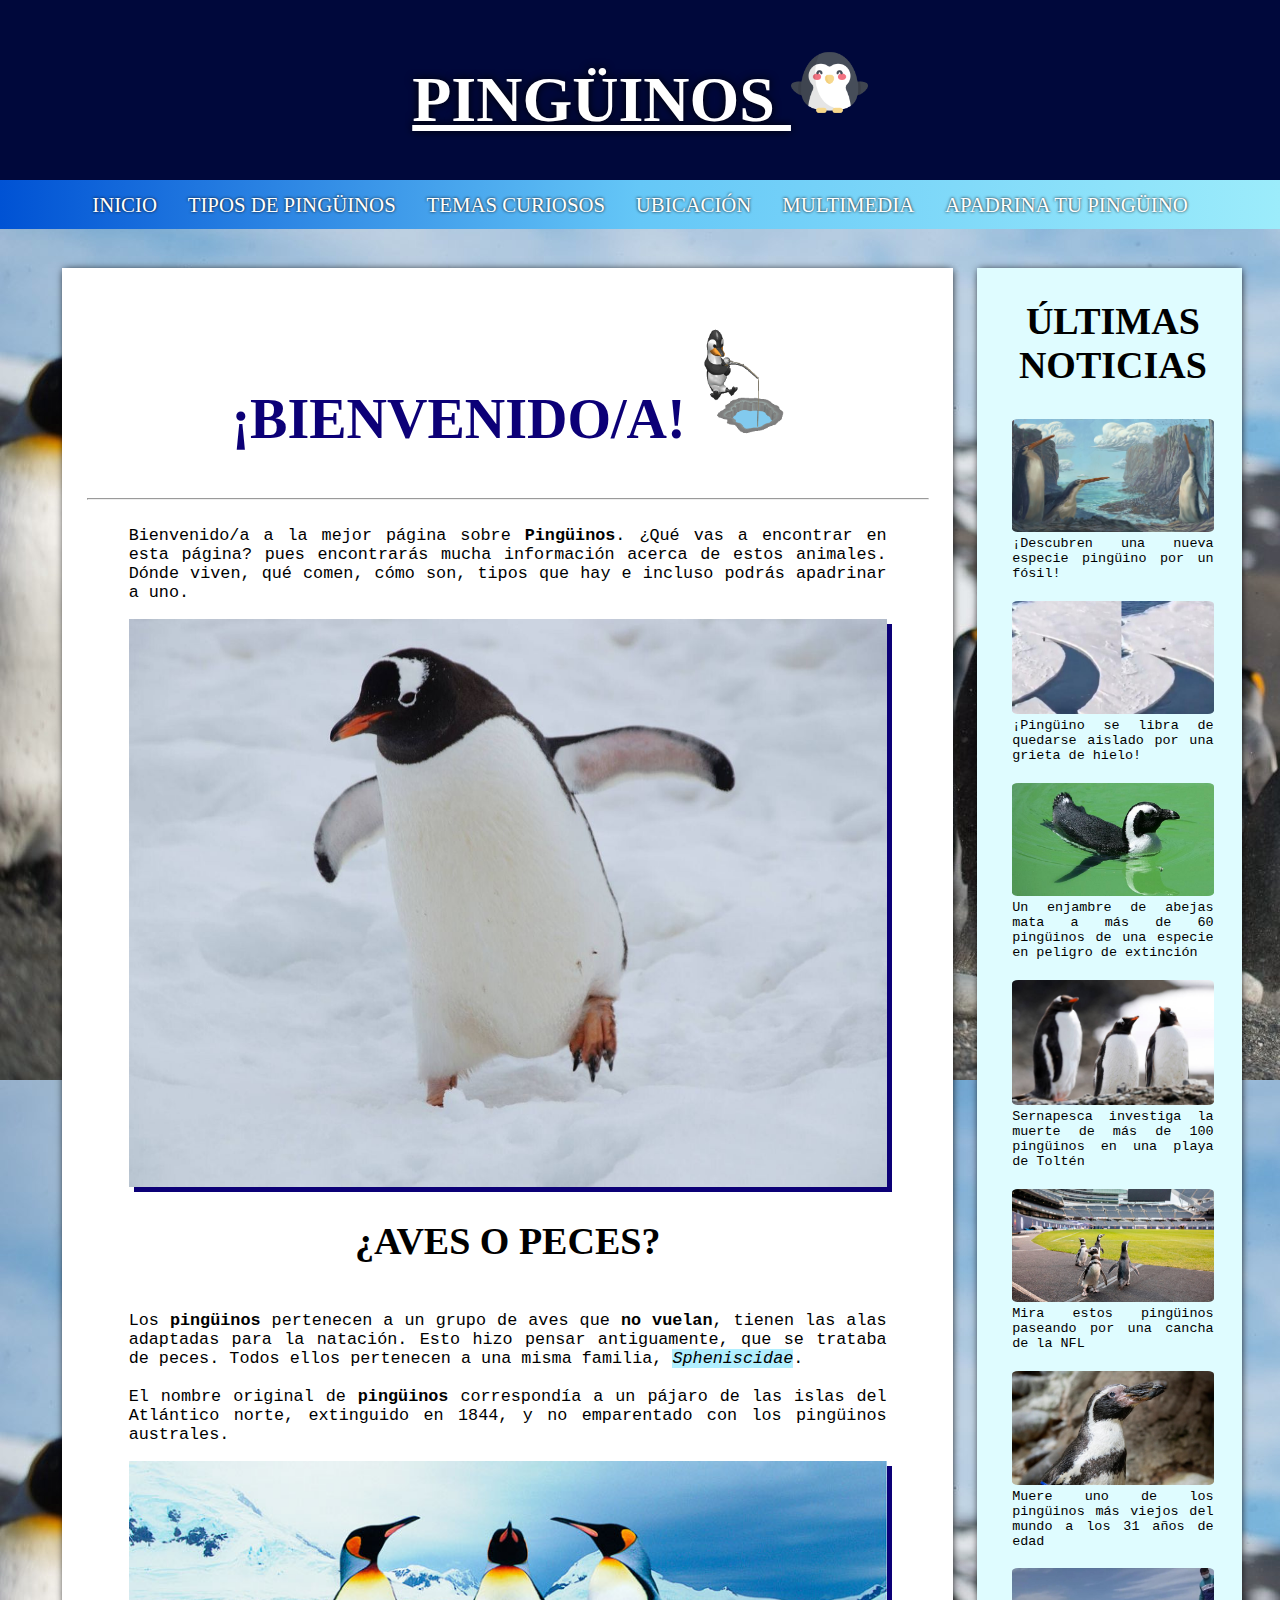
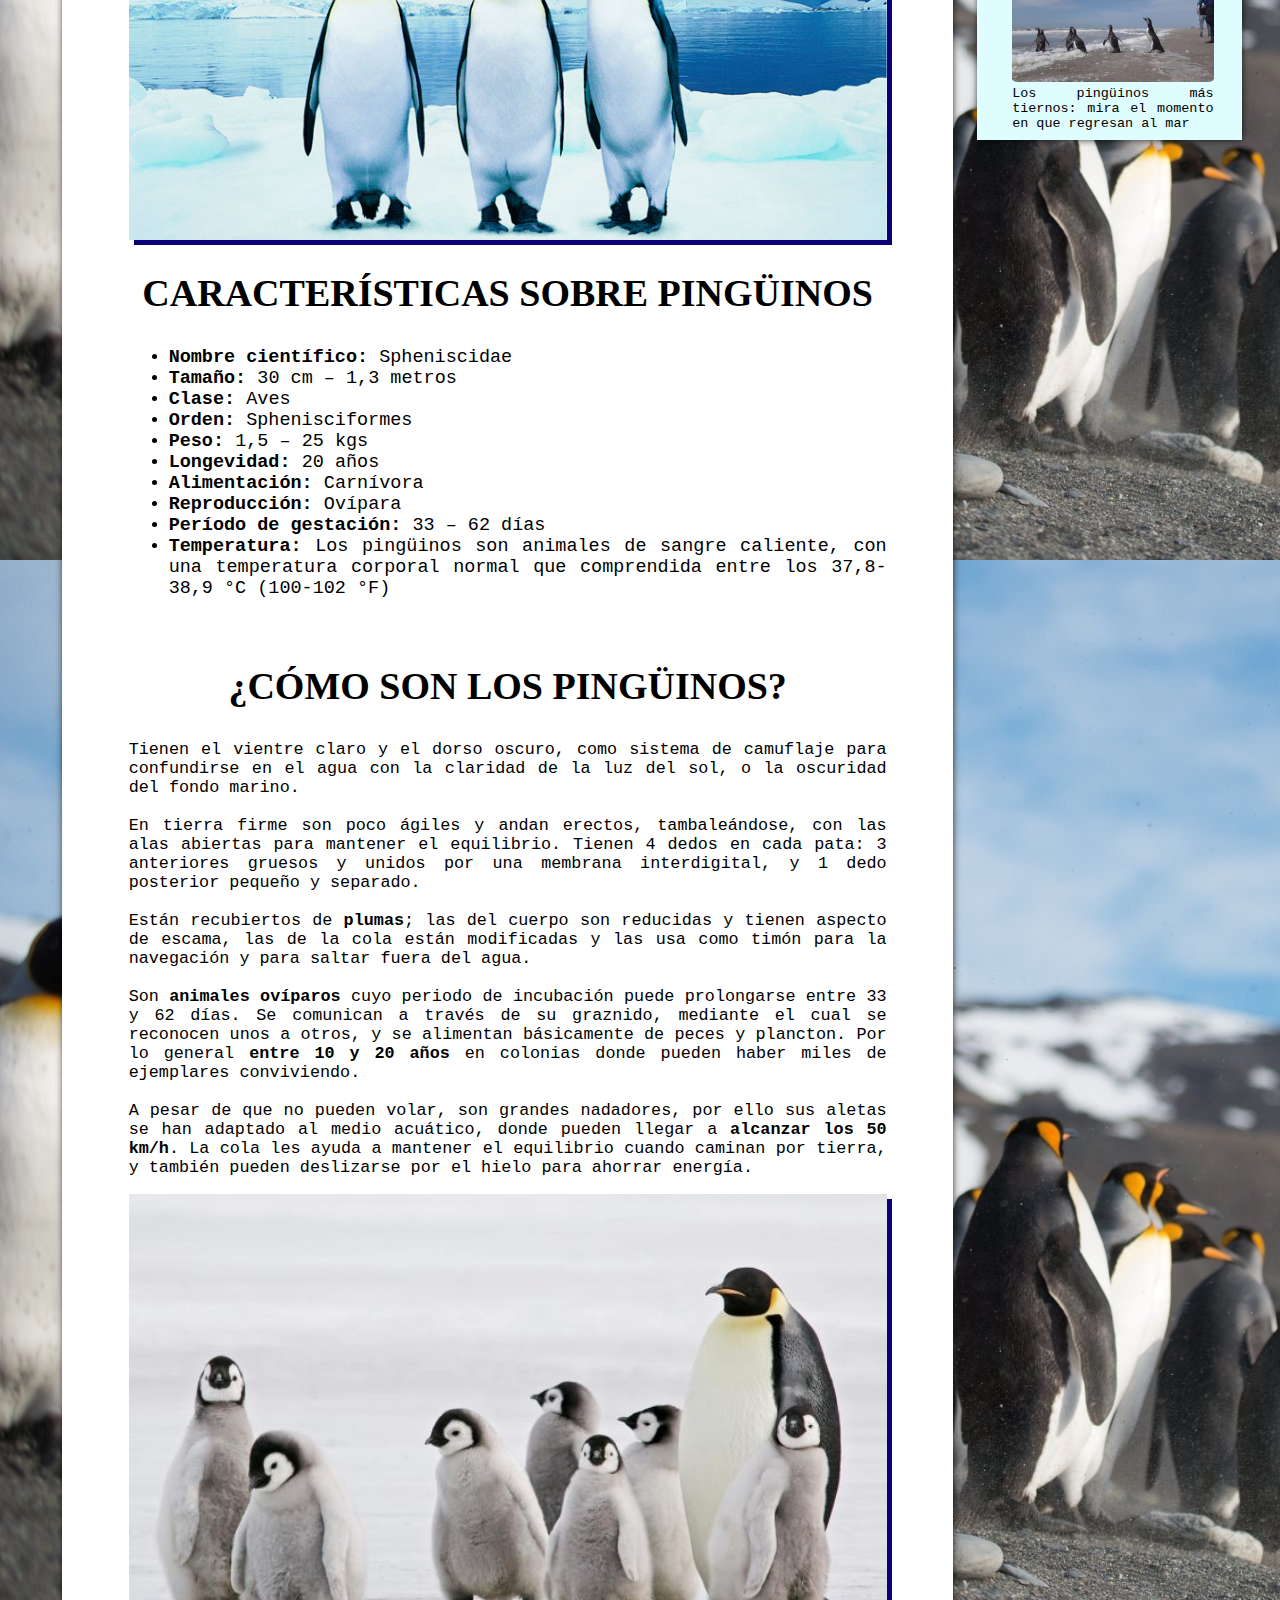
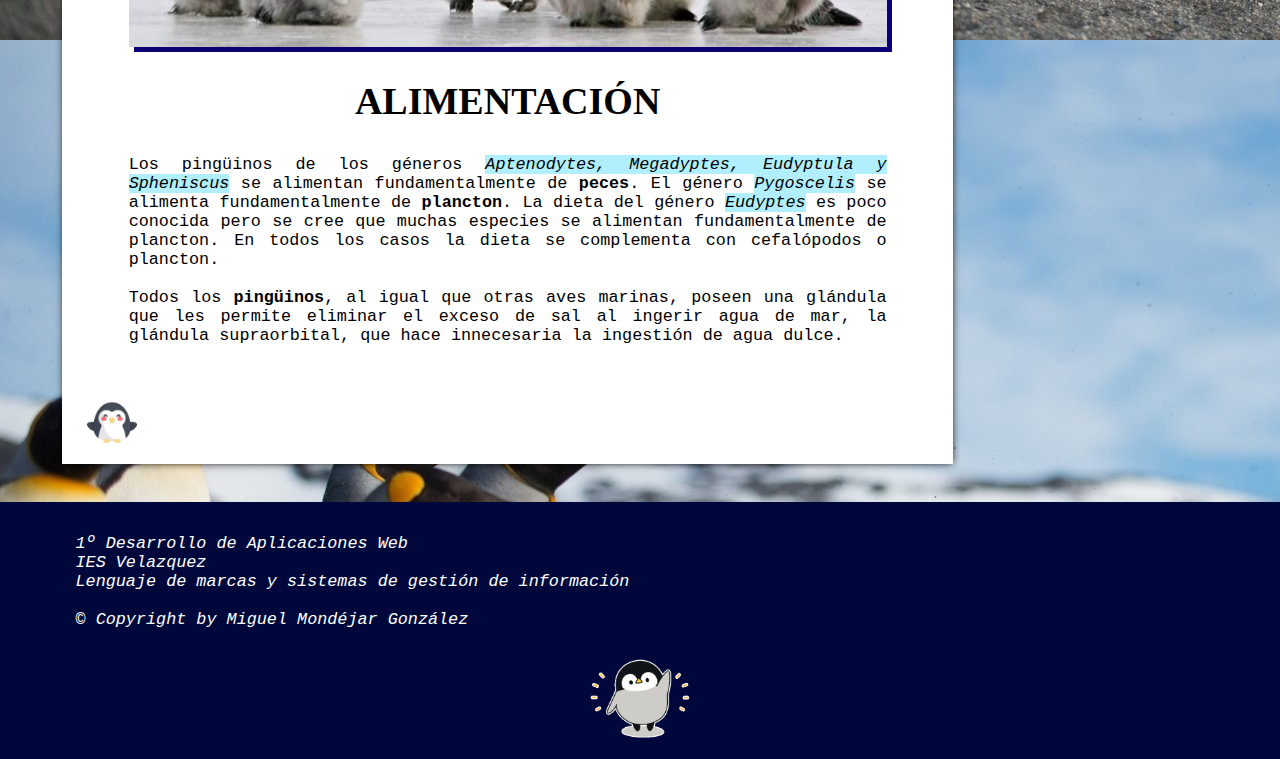
<file: index.html>
<!DOCTYPE html>
<html lang="es">

    <head>
        <meta charset="utf-8">
        <!-- Icono para la pagina -->
        <link class="icono" rel="icon" type="image/x-icon" href="imagenes/icono.ico">
        <!-- Hoja de estilo -->
        <link rel="stylesheet" href="estilos.css"> 
        <!-- Titulo de la página-->
        <title>Pinguinos Main</title>
    </head>

    <body>
        <div class="encabezadoMenu" id="menu">

            <!-- ENCABEZADO DE LA PÁGINA-->
            <header>
                <h1 class="titulo"><a href="index.html">PINGÜINOS <img class="icono" alt="Icono Pagina" src="imagenes/icono.png"></h1>
            </header>

            <!-- MENÚ DE LA PAGINA -->
            <nav class="menu">
                <ul class="listaMenu">
                    <li><a href="index.html">INICIO</a></li>
                    <li><a href="tipos.html">TIPOS DE PINGÜINOS</a></li>
                    <li><a href="temas.html">TEMAS CURIOSOS</a></li>
                    <li><a href="ubicacion.html">UBICACIÓN</a></li>
                    <li class="menuPlegable"><a href="multimedia.html" class="plegable">MULTIMEDIA</a>
                        <div class="plegable-content">
                          <a href="imagenes.html">IMÁGENES</a>
                          <a href="videos.html">VÍDEOS</a>
                        </div>
                    </li>
                    <li><a href="apadrina.html">APADRINA TU PINGÜINO</a></li>
                </ul>
            </nav>
        </div>

        <!-- CONTENIDO-->
        <div class="pagina">

            <!-- ASIDE con las últimas noticias sobre pingüinos -->
            <div class="aside">
                <aside class="cambioColor2">
                    <h2 class="h2">ÚLTIMAS NOTICIAS</h2>
                    <!-- Noticias -->
                    <!-- _blank para que se habra en una pestaña nueva -->
                    <a target="_blank" href="https://elpais.com/noticias/pinguinos/"><img class="imagenPequena" alt="Nueva especie descubierta" src="imagenes/fosil.jpg"></a>
                    <p>¡Descubren una nueva especie pingüino por un fósil!</p>
                    <br/>
                    <a target="_blank" href="https://www.20minutos.es/gonzoo/noticia/4940489/0/vuelve-a-las-redes-el-video-del-pingueino-que-se-libra-por-poco-de-quedarse-aislado-por-una-grieta-de-hielo/"><img class="imagenPequena" alt="Vídeo de pingüino" src="imagenes/video.jpeg"></a>
                    <p>¡Pingüino se libra de quedarse aislado por una grieta de hielo!</p>
                    <br/>
                    <a target="_blank" href="https://www.20minutos.es/noticia/4829842/0/un-enjambre-de-abejas-mata-en-a-mas-de-60-pingueinos-de-una-especie-en-peligro-de-extincion/"><img class="imagenPequena" alt="Pingüino" src="imagenes/abejasPingu.jpg"></a>
                    <p>Un enjambre de abejas mata a más de 60 pingüinos de una especie en peligro de extinción</p>
                    <br/>
                    <a target="_blank" href="https://www.24horas.cl/regiones/araucania/sernapesca-investiga-la-muerte-de-mas-de-100-pinguinos-en-una-playa-de-tolten-5210996"><img class="imagenPequena" alt="Pingüinos" src="imagenes/100pingu.jpg"></a>
                    <p>Sernapesca investiga la muerte de más de 100 pingüinos en una playa de Toltén</p>
                    <br/>
                    <a target="_blank" href="https://cnnespanol.cnn.com/video/pinguinos-nfl-shedd-acuario-visita-vestidores-futbol-americano-chicago-bears-soldiers-field-pkg-digital/"><img class="imagenPequena" alt="Pingüino en un estadio de NFL" src="imagenes/nflpingu.webp"></a>
                    <p>Mira estos pingüinos paseando por una cancha de la NFL</p>
                    <br/>
                    <a target="_blank" href="https://cnnespanol.cnn.com/video/estados-unidos-oregon-portland-muerte-pinguino-de-humboldt-mochica-viejo-cnne-encuentro/"><img class="imagenPequena" alt="Pingüino viejo" src="imagenes/viejopingu.webp"></a>
                    <p>Muere uno de los pingüinos más viejos del mundo a los 31 años de edad</p>
                    <br/>
                    <a target="_blank" href="https://cnnespanol.cnn.com/video/argentina-san-clemente-tuyu-pinguinos-tiernos-mar-perspectivas-buenos-aires-cnnee/"><img class="imagenPequena" alt="Pingüinos vuelven al mar" src="imagenes/marpingu.webp"></a>
                    <p>Los pingüinos más tiernos: mira el momento en que regresan al mar</p>
                </aside>
            </div>

            <!-- SECTION -->
            <div class="section">
                <main>
                    <section>

                        <!-- Article dando la bienvenida a la página-->
                        <article>
                            <h2 class="titulo2">¡BIENVENIDO/A! <img class="gif" alt="Icono Pagina" src="imagenes/pescando.gif"></img></h2>
                            
                            <hr><br>
                            <p> Bienvenido/a a la mejor página sobre <strong>Pingüinos</strong>. ¿Qué vas a encontrar en esta página? 
                                pues encontrarás mucha información acerca de estos animales. Dónde viven, qué comen, cómo son, tipos que 
                                hay e incluso podrás apadrinar a uno.
                            </p>
                            <img class="imagenGrande" alt="Pingüino en la nieve" src="imagenes/pingunieve.jpg">
                        </article>

                        <!-- Article explicando sobre pinguinos-->
                        <article>
                            <h2 class="h2">¿AVES O PECES?</h2>
                            <p>
                            <blockquote cite="https://www.aquariumbcn.com/blog/animales-flora-marina/los-pinguinos/">
                                Los <strong>pingüinos</strong> pertenecen a un grupo de aves que <strong>no vuelan</strong>, tienen las alas adaptadas para la natación. Esto hizo pensar antiguamente, que se trataba de peces. Todos ellos pertenecen a una misma familia, <mark><em>Spheniscidae</em></mark>.<br><br>
                                El nombre original de <strong>pingüinos</strong> correspondía a un pájaro de las islas del Atlántico norte, extinguido en 1844, y no emparentado con los pingüinos australes.
                            </blockquote>
                            <img class="imagenGrande" alt="3 pinguinos rey" src="imagenes/trespingu.jpg">
                        </article>

                        <!-- Article de datos de pingüinos -->
                        <article>
                            <h2 class="h2">CARACTERÍSTICAS SOBRE PINGÜINOS</h2>
                            <blockquote cite="https://www.anipedia.net/pinguinos">
                                <!-- Lista con datos de pingüinos -->
                                <ul class="lista">
                                    <li><strong>Nombre científico: </strong> Spheniscidae</li>
                                    <li><strong>Tamaño:</strong> 30 cm – 1,3 metros</li>
                                    <li><strong>Clase: </strong> Aves</li>
                                    <li><strong>Orden:</strong> Sphenisciformes</li>
                                    <li><strong>Peso:</strong> 1,5 – 25 kgs</li>
                                    <li><strong>Longevidad:</strong> 20 años</li>
                                    <li><strong>Alimentación:</strong> Carnívora</li>
                                    <li><strong>Reproducción:</strong> Ovípara</li>
                                    <li><strong>Período de gestación:</strong> 33 – 62 días</li>
                                    <li><strong>Temperatura:</strong> Los pingüinos son animales de sangre caliente, con una temperatura corporal normal que comprendida entre los 37,8-38,9 °C (100-102 °F)</li>
                                </ul>
                            </blockquote>
                        </article>

                        <!-- Article explicando cómo son los pinguinos-->
                        <article>
                            <h2 class="h2">¿CÓMO SON LOS PINGÜINOS?</h2>
                            <blockquote cite="https://www.aquariumbcn.com/blog/animales-flora-marina/los-pinguinos/">
                                Tienen el vientre claro y el dorso oscuro, como sistema de camuflaje para confundirse en el agua con la claridad de la luz del sol, o la oscuridad del fondo marino.<br><br>
                                En tierra firme son poco ágiles y andan erectos, tambaleándose, con las alas abiertas para mantener el equilibrio. Tienen 4 dedos en cada pata: 3 anteriores gruesos y unidos por una membrana interdigital, y 1 dedo posterior pequeño y separado.<br><br>
                                Están recubiertos de <strong>plumas</strong>; las del cuerpo son reducidas y tienen aspecto de escama, las de la cola están modificadas y las usa como timón para la navegación y para saltar fuera del agua.<br><br>
                                Son <strong>animales ovíparos</strong> cuyo periodo de incubación puede prolongarse entre 33 y 62 días. Se comunican a través de su graznido, mediante el cual se reconocen unos a otros, y se alimentan básicamente de peces y plancton. Por lo general <strong>entre
                                10 y 20 años </strong> en colonias donde pueden haber miles de ejemplares conviviendo.<br><br>
                                A pesar de que no pueden volar, son grandes nadadores, por ello sus aletas se han adaptado al medio acuático, donde pueden llegar a <strong>alcanzar los 50 km/h</strong>. La cola les ayuda a mantener el equilibrio cuando caminan por tierra,
                                 y también pueden deslizarse por el hielo para ahorrar energía. 
                            </blockquote>
                            <img class="imagenGrande" alt="Familia de pingüinos" src="imagenes/familiapingu.jpg">
                        </article>

                        <!-- Article sobre alimentacion de pinguinos -->
                        <article>
                            <h2 class="h2">ALIMENTACIÓN</h2>
                            <blockquote cite="https://es.wikipedia.org/wiki/Spheniscidae">
                                Los pingüinos de los géneros <mark><em>Aptenodytes, Megadyptes, Eudyptula y Spheniscus</em></mark> se alimentan fundamentalmente de <strong>peces</strong>. El género <mark><em>Pygoscelis</em></mark> se alimenta fundamentalmente de <strong>plancton</strong>. La dieta del género <mark><em>Eudyptes</em></mark> es poco conocida pero 
                                se cree que muchas especies se alimentan fundamentalmente de plancton. En todos los casos la dieta se complementa con cefalópodos o plancton.<br><br>
                                Todos los <strong>pingüinos</strong>, al igual que otras aves marinas, poseen una glándula que les permite eliminar el exceso de sal al ingerir agua de mar, la glándula supraorbital, que hace innecesaria la ingestión de agua dulce.
                            </blockquote>
                        </article>
                        
                        <!-- Icono con un pingüino para regresar arriba al encabezado -->
                        <br><br><a class="volverArriba" href=#menu><img class="icono" alt="Icono Pagina" src="imagenes/icono.png"></a>
                    </section>
                </main>
            </div>
        </div>

        <!-- PIE DE PAGINA -->
        <footer>
            <address class="cambioColor"> <!-- Al pasar el ratón por encima, cambia de color-->
                <p> <br>1º Desarrollo de Aplicaciones Web<br>
                IES Velazquez<br>
                Lenguaje de marcas y sistemas de gestión de información<br><br>
                &copy; Copyright  by Miguel Mondéjar González</p>
                <img class="gif" alt="Gif pingüino" src="imagenes/gifPingu.gif">
            </address>
        </footer>
    </body>
</html>
</file>
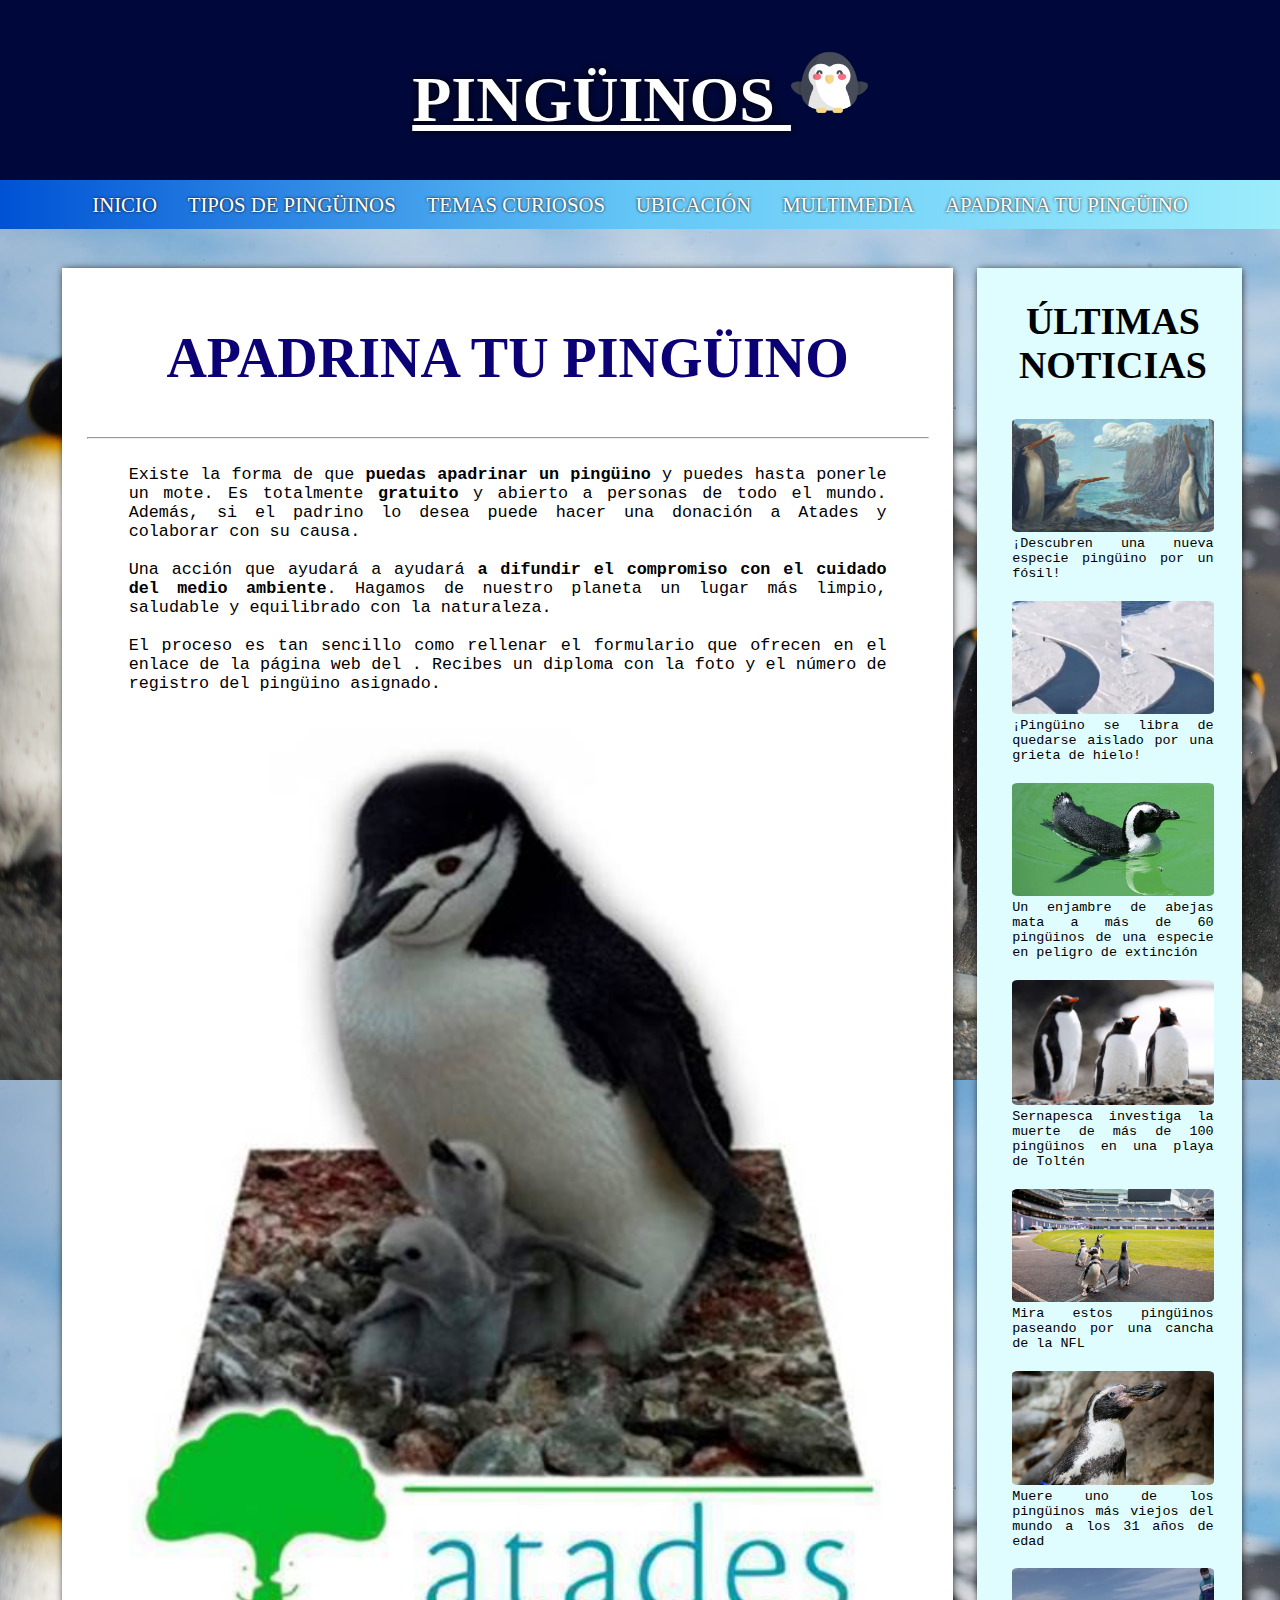
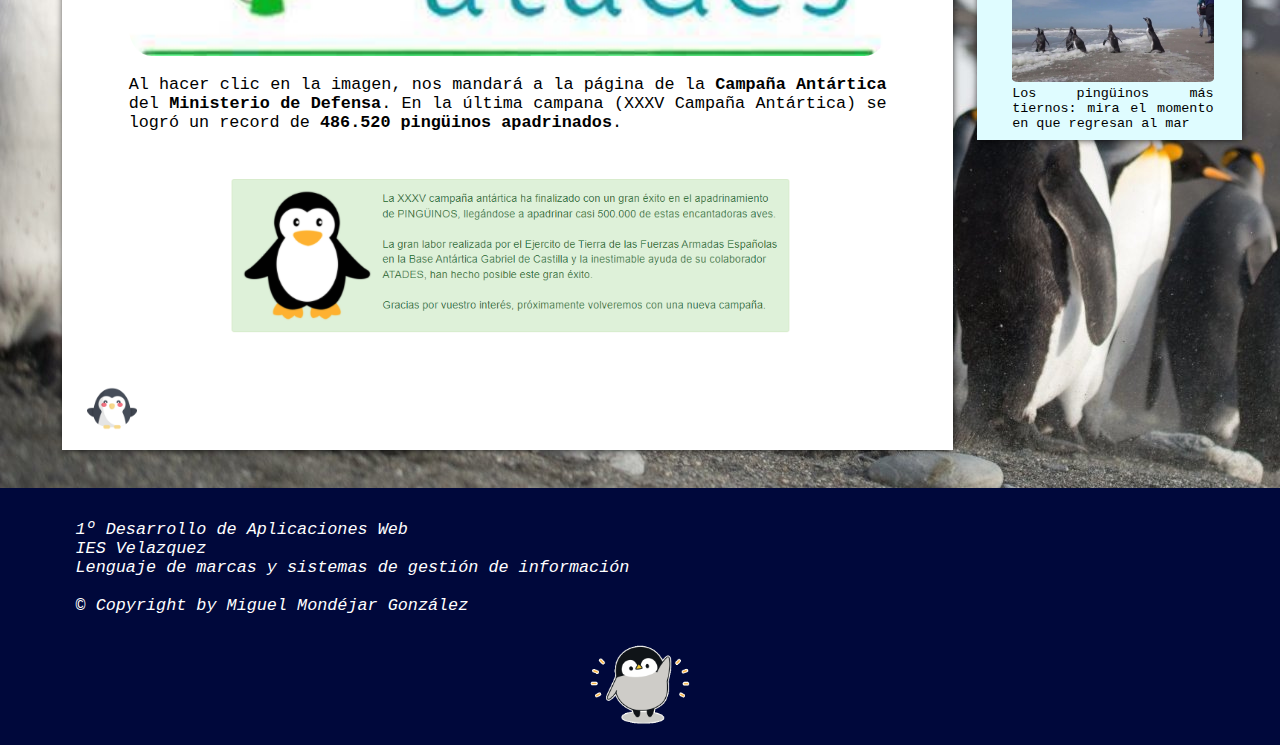
<file: apadrina.html>
<!DOCTYPE html>
<html lang="es">

    <head>
        <meta charset="utf-8">
        <!-- Icono para la pagina -->
        <link class="icono" rel="icon" type="image/x-icon" href="imagenes/icono.ico">
        <!-- Hoja de estilo -->
        <link rel="stylesheet" href="estilos.css"> 
        <!-- Titulo de la página-->
        <title>Apadrina</title>
    </head>

    <body>
        <div class="encabezadoMenu" id="menu">

            <!-- ENCABEZADO DE LA PÁGINA-->
            <header>
                <h1 class="titulo" id="menu"><a href="index.html">PINGÜINOS <img class="icono" alt="Icono Pagina" src="imagenes/icono.png"></h1>
            </header>

            <!-- MENÚ DE LA PAGINA -->
            <nav class="menu">
                <ul class="listaMenu">
                    <li><a href="index.html">INICIO</a></li>
                    <li><a href="tipos.html">TIPOS DE PINGÜINOS</a></li>
                    <li><a href="temas.html">TEMAS CURIOSOS</a></li>
                    <li><a href="ubicacion.html">UBICACIÓN</a></li>
                    <li class="menuPlegable"><a href="multimedia.html" class="plegable">MULTIMEDIA</a>
                        <div class="plegable-content">
                            <a href="imagenes.html">IMÁGENES</a>
                            <a href="videos.html">VÍDEOS</a>
                        </div>
                    </li>
                    <li><a href="apadrina.html">APADRINA TU PINGÜINO</a></li>
                </ul>
            </nav>
        </div>

        <!-- CONTENIDO-->
        <div class="pagina">

            <!-- ASIDE con las últimas noticias sobre pingüinos -->
            <div class="aside">
                <aside class="cambioColor2">
                    <h2 class="h2">ÚLTIMAS NOTICIAS</h2>
                    <!-- Noticias -->
                    <a target="_blank" href="https://elpais.com/noticias/pinguinos/"><img class="imagenPequena" alt="Nueva especie descubierta" src="imagenes/fosil.jpg"></a>
                    <p>¡Descubren una nueva especie pingüino por un fósil!</p>
                    <br/>
                    <a target="_blank" href="https://www.20minutos.es/gonzoo/noticia/4940489/0/vuelve-a-las-redes-el-video-del-pingueino-que-se-libra-por-poco-de-quedarse-aislado-por-una-grieta-de-hielo/"><img class="imagenPequena" alt="Vídeo de pingüino" src="imagenes/video.jpeg"></a>
                    <p>¡Pingüino se libra de quedarse aislado por una grieta de hielo!</p>
                    <br/>
                    <a target="_blank" href="https://www.20minutos.es/noticia/4829842/0/un-enjambre-de-abejas-mata-en-a-mas-de-60-pingueinos-de-una-especie-en-peligro-de-extincion/"><img class="imagenPequena" alt="Pingüino" src="imagenes/abejasPingu.jpg"></a>
                    <p>Un enjambre de abejas mata a más de 60 pingüinos de una especie en peligro de extinción</p>
                    <br/>
                    <a target="_blank" href="https://www.24horas.cl/regiones/araucania/sernapesca-investiga-la-muerte-de-mas-de-100-pinguinos-en-una-playa-de-tolten-5210996"><img class="imagenPequena" alt="Pingüinos" src="imagenes/100pingu.jpg"></a>
                    <p>Sernapesca investiga la muerte de más de 100 pingüinos en una playa de Toltén</p>
                    <br/>
                    <a target="_blank" href="https://cnnespanol.cnn.com/video/pinguinos-nfl-shedd-acuario-visita-vestidores-futbol-americano-chicago-bears-soldiers-field-pkg-digital/"><img class="imagenPequena" alt="Pingüino en un estadio de NFL" src="imagenes/nflpingu.webp"></a>
                    <p>Mira estos pingüinos paseando por una cancha de la NFL</p>
                    <br/>
                    <a target="_blank" href="https://cnnespanol.cnn.com/video/estados-unidos-oregon-portland-muerte-pinguino-de-humboldt-mochica-viejo-cnne-encuentro/"><img class="imagenPequena" alt="Pingüino viejo" src="imagenes/viejopingu.webp"></a>
                    <p>Muere uno de los pingüinos más viejos del mundo a los 31 años de edad</p>
                    <br/>
                    <a target="_blank" href="https://cnnespanol.cnn.com/video/argentina-san-clemente-tuyu-pinguinos-tiernos-mar-perspectivas-buenos-aires-cnnee/"><img class="imagenPequena" alt="Pingüinos vuelven al mar" src="imagenes/marpingu.webp"></a>
                    <p>Los pingüinos más tiernos: mira el momento en que regresan al mar</p>
                </aside>
            </div>

            <!-- SECTION -->
            <div class="section">
                <main>
                    <section>

                        <h2 class="titulo2">APADRINA TU PINGÜINO</h2>
                        <hr><br>
                        <p>Existe la forma de que <strong>puedas apadrinar un pingüino</strong> y puedes hasta ponerle un mote. Es totalmente <strong>gratuito</strong> y abierto a personas de todo el mundo. 
                            Además, si el padrino lo desea puede hacer una donación a Atades y colaborar con su causa.<br/><br/>
                            Una acción que ayudará a ayudará <strong>a difundir el compromiso con el cuidado del medio ambiente</strong>. Hagamos de nuestro planeta un lugar más limpio, saludable y equilibrado con la naturaleza.
                            <br/><br/>El proceso es tan sencillo como rellenar el formulario que ofrecen en el enlace de la página web del . Recibes un diploma con la foto y el número de registro del pingüino asignado. 
                        </p>
                        <!-- Imagen que al dar click te lleva a una pagina para apadrinar un pinguino -->
                        <br><a title="Atades" target="_blank" href="https://ejercito.defensa.gob.es/unidades/Antartica/antartica/apadrinamiento/index.html"><img class="imagenGigante" alt="Atades" src="imagenes/atades.jpg"></a>
                        <p>
                            <br>Al hacer clic en la imagen, nos mandará a la página de la <strong>Campaña Antártica</strong> del <strong>Ministerio de Defensa</strong>.
                            En la última campana (XXXV Campaña Antártica) se logró un record de <strong>486.520 pingüinos apadrinados</strong>.
                        </p>
                        <br><img class="imagenRecord" alt="Record de la campaña" src="imagenes/record.PNG">          
                        
                        <!-- Icono con un pingüino para regresar arriba al encabezado -->
                        <br><br><a class="volverArriba" href=#menu><img class="icono" alt="Icono Pagina" src="imagenes/icono.png"></a>
                    </section>
                </main>
                
            </div>

        </div>

        <!-- PIE DE PAGINA -->
        <footer>
            <address class="cambioColor"> <!-- Al pasar el ratón por encima, cambia de color-->
                <p> <br>1º Desarrollo de Aplicaciones Web <br>
                IES Velazquez<br>
                Lenguaje de marcas y sistemas de gestión de información<br><br>
                &copy; Copyright  by Miguel Mondéjar González</p>
                <img class="gif" alt="Gif pingüino" src="imagenes/gifPingu.gif">
            </address>
        </footer>
    </body>
</html>
</file>
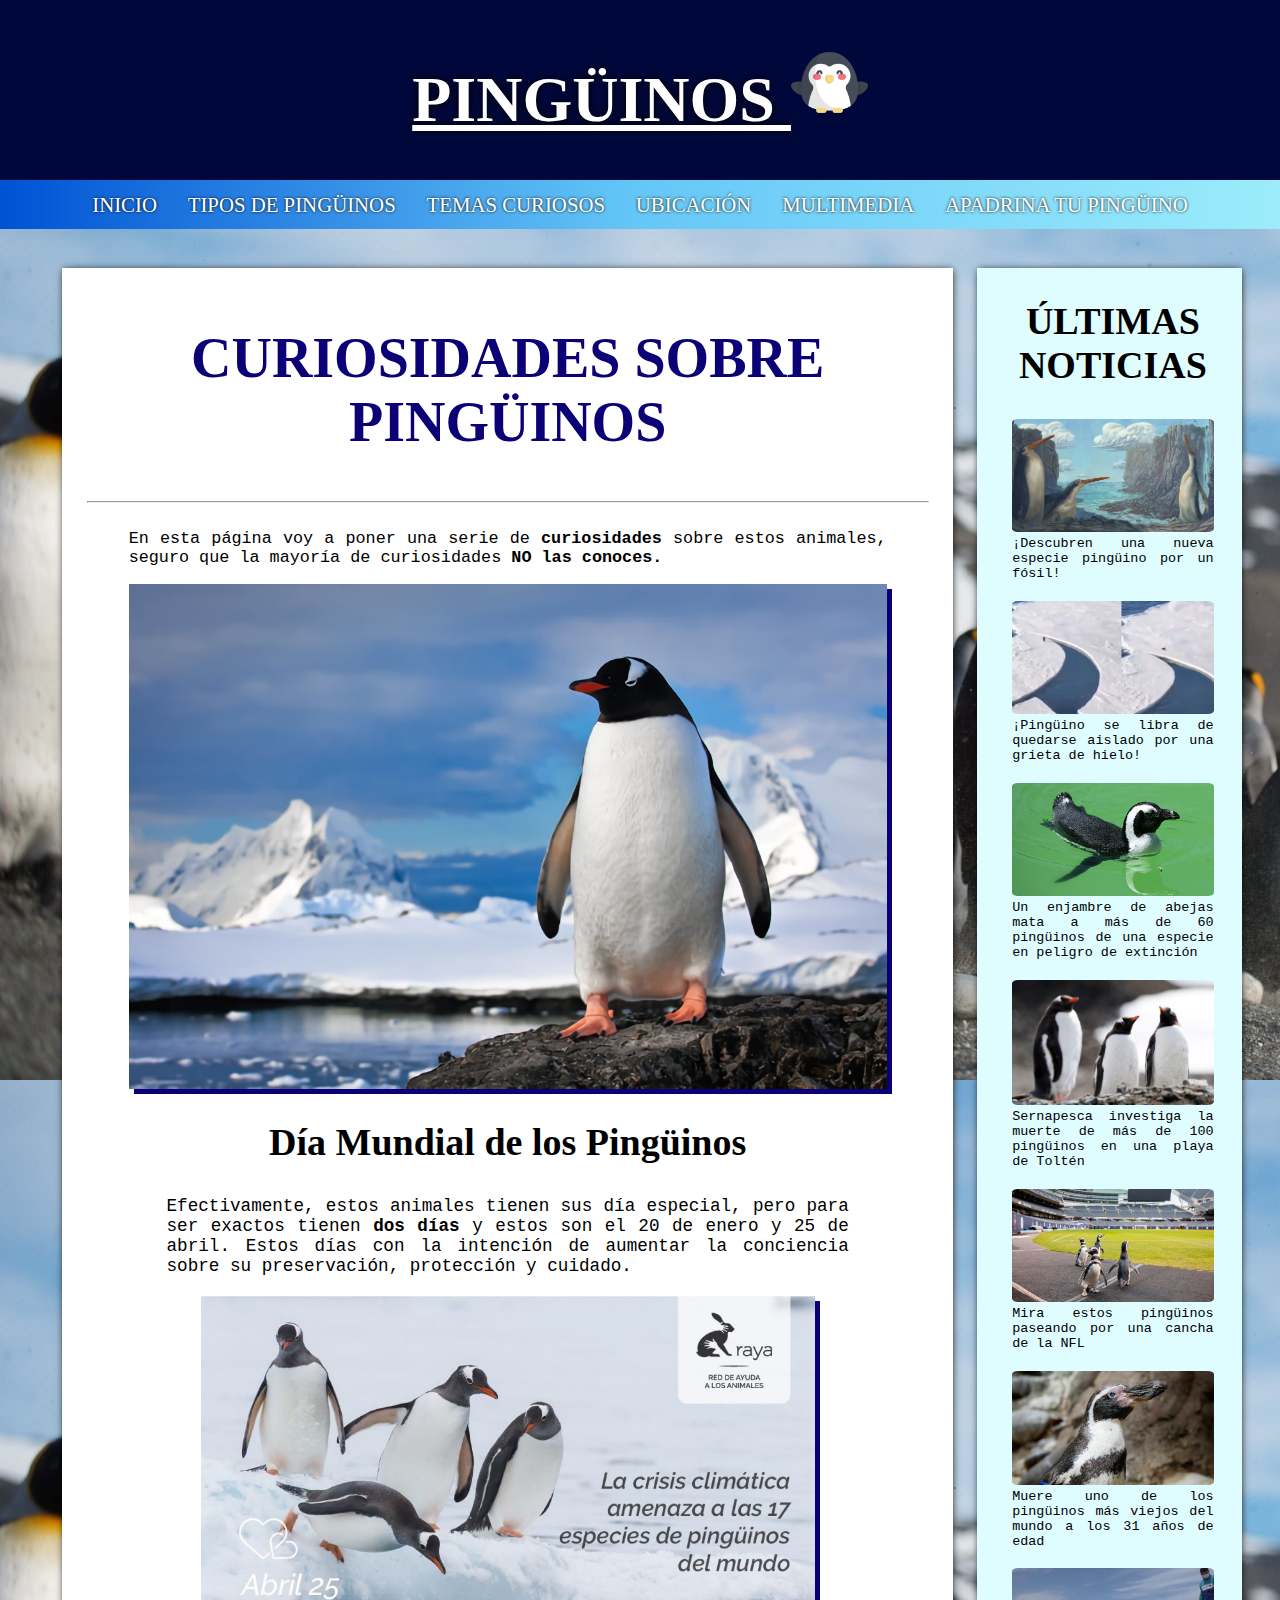
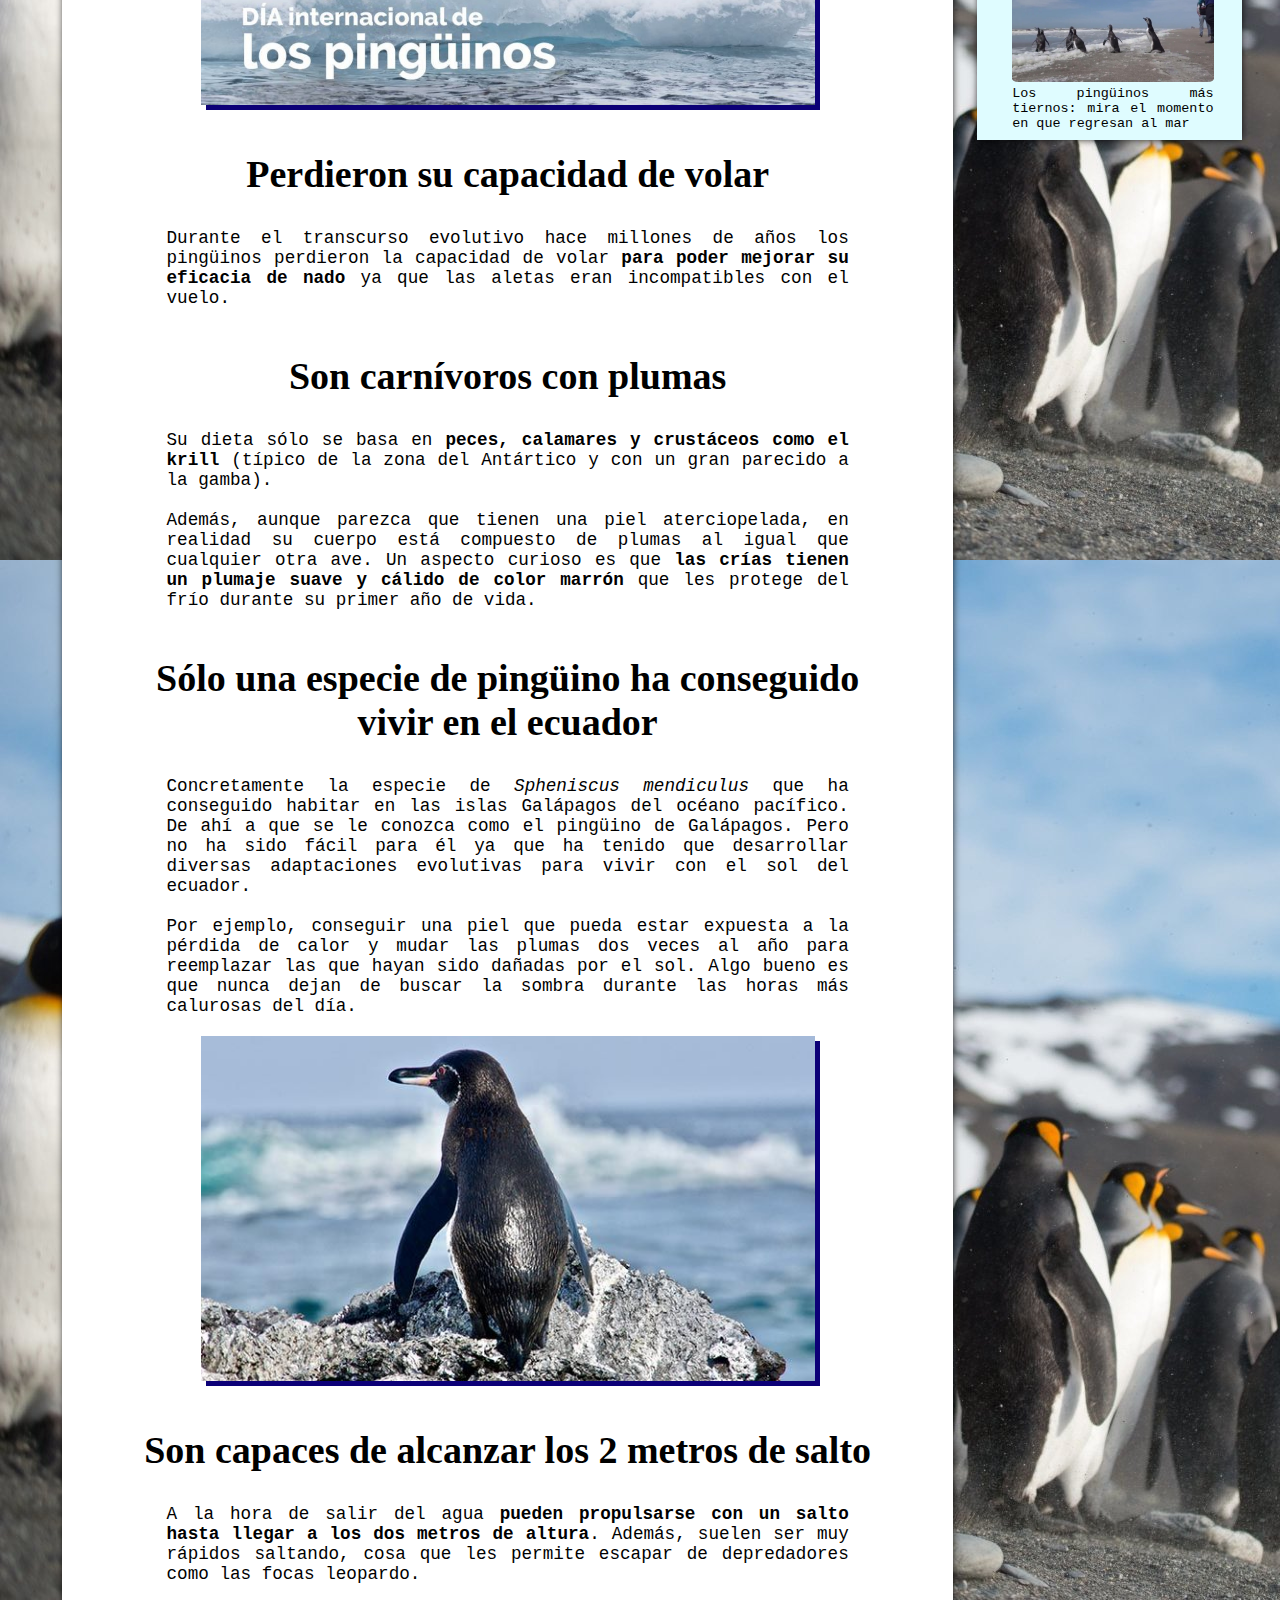
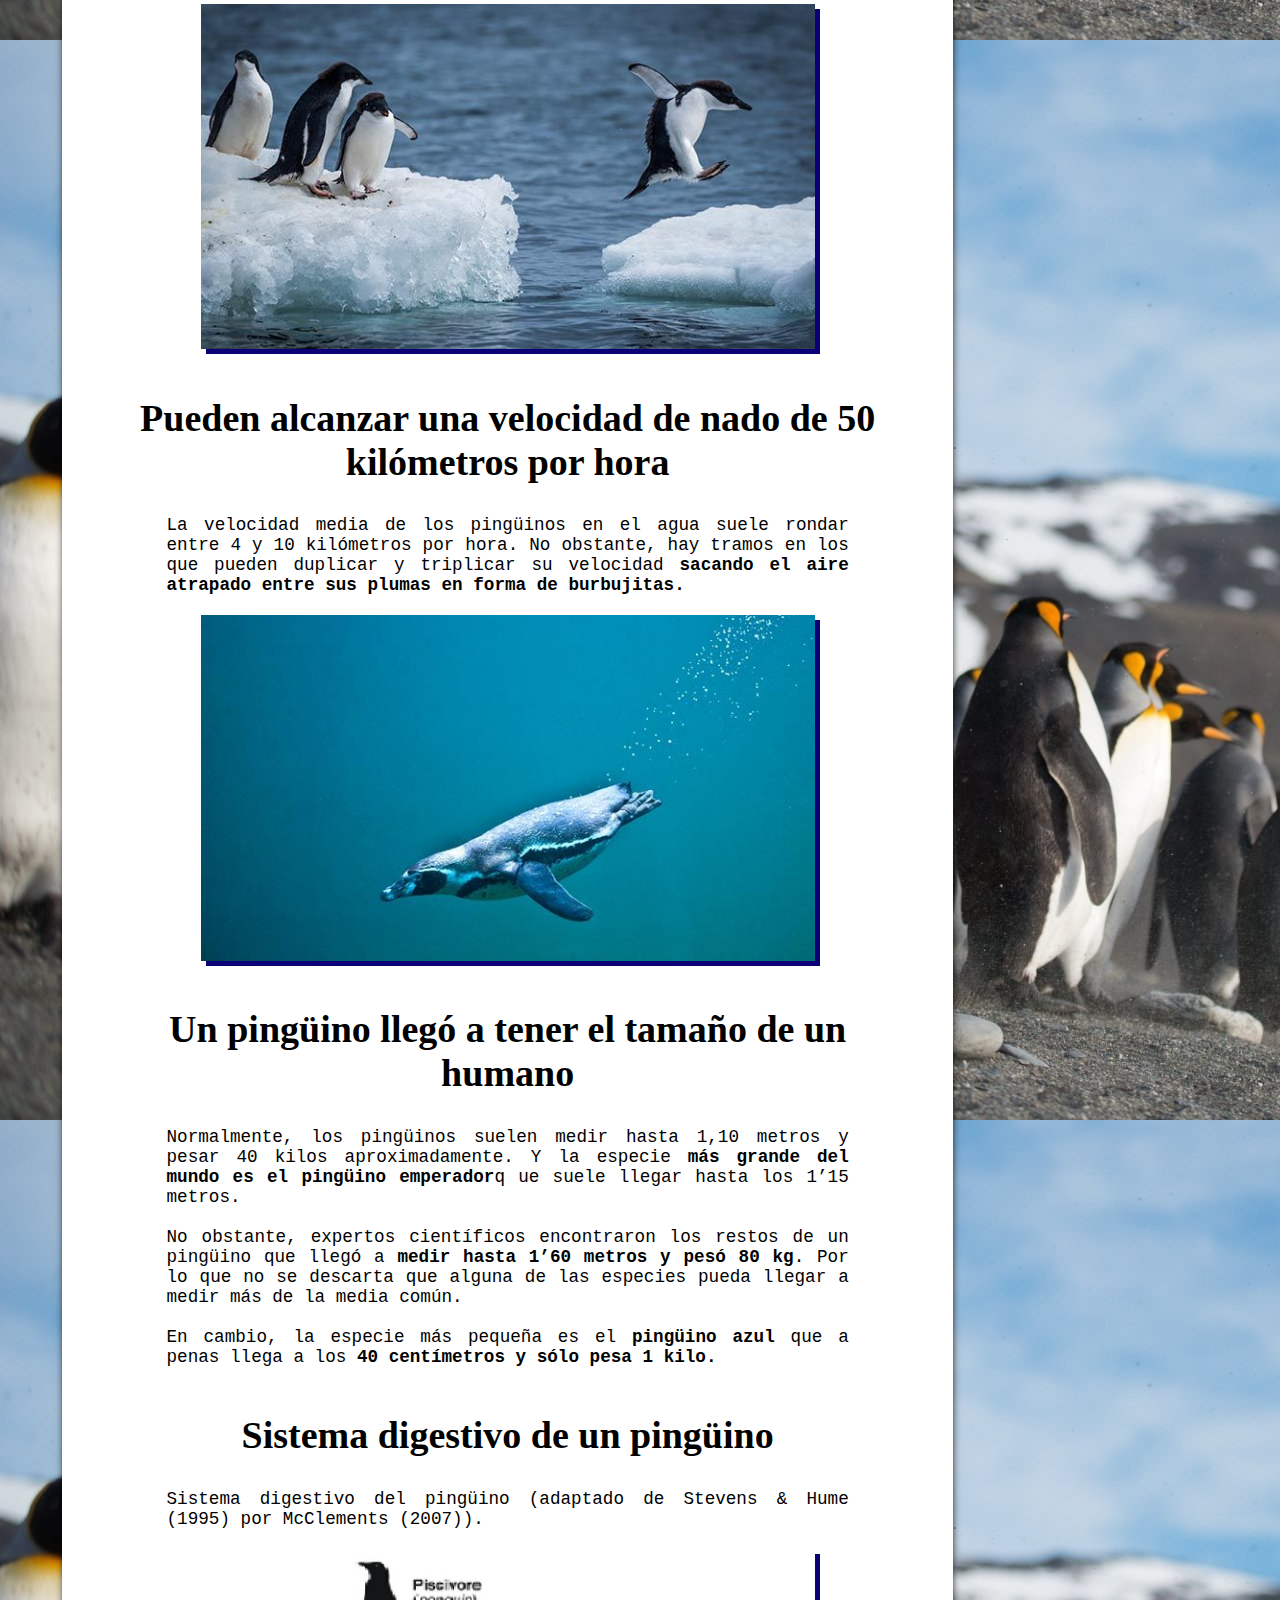
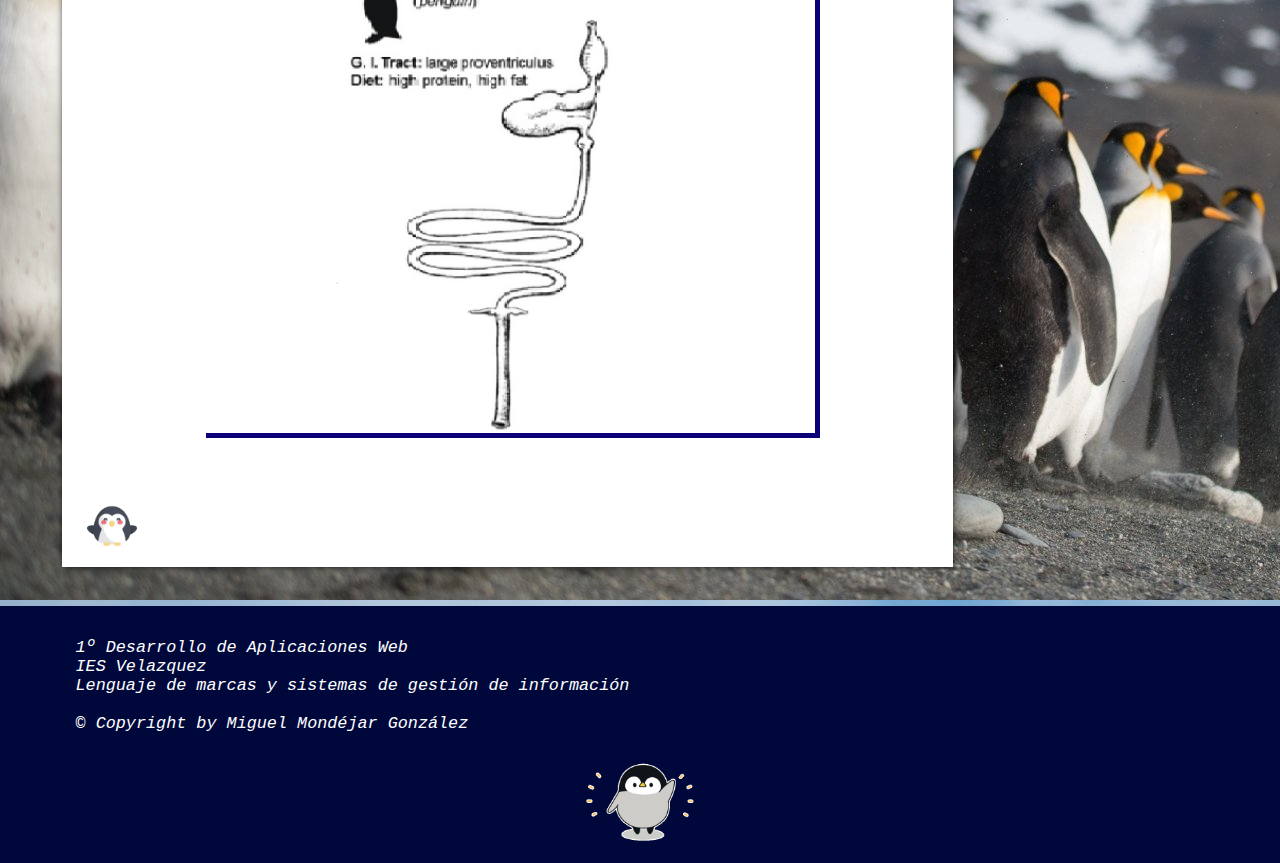
<file: temas.html>
<!DOCTYPE html>
<html lang="es">

    <head>
        <meta charset="utf-8">
        <!-- Icono para la pagina -->
        <link class="icono" rel="icon" type="image/x-icon" href="imagenes/icono.ico">
        <!-- Hoja de estilo -->
        <link rel="stylesheet" href="estilos.css"> 
        <!-- Titulo de la página-->
        <title>Temas curiosos</title>
    </head>

    <body>
        <div class="encabezadoMenu" id="menu">
            <!-- ENCABEZADO DE LA PÁGINA-->
            <header>
                <h1 class="titulo"><a href="index.html">PINGÜINOS <img class="icono" alt="Icono Pagina" src="imagenes/icono.png"></h1>
            </header>

            <!-- MENÚ DE LA PAGINA -->
            <nav class="menu">
                <ul class="listaMenu">
                    <li><a href="index.html">INICIO</a></li>
                    <li><a href="tipos.html">TIPOS DE PINGÜINOS</a></li>
                    <li><a href="temas.html">TEMAS CURIOSOS</a></li>
                    <li><a href="ubicacion.html">UBICACIÓN</a></li>
                    <li class="menuPlegable"><a href="multimedia.html" class="plegable">MULTIMEDIA</a>
                        <div class="plegable-content">
                          <a href="imagenes.html">IMÁGENES</a>
                          <a href="videos.html">VÍDEOS</a>
                        </div>
                    </li>
                    <li><a href="apadrina.html">APADRINA TU PINGÜINO</a></li>
                </ul>
            </nav>
        </div>

        <!-- CONTENIDO-->
        <div class="pagina">

            <!-- ASIDE con las últimas noticias sobre pingüinos -->
            <div class="aside">
                <aside class="cambioColor2">
                    <h2 class="h2">ÚLTIMAS NOTICIAS</h2>
                    <!-- Noticias -->
                    <a target="_blank" href="https://elpais.com/noticias/pinguinos/"><img class="imagenPequena" alt="Nueva especie descubierta" src="imagenes/fosil.jpg"></a>
                    <p>¡Descubren una nueva especie pingüino por un fósil!</p>
                    <br/>
                    <a target="_blank" href="https://www.20minutos.es/gonzoo/noticia/4940489/0/vuelve-a-las-redes-el-video-del-pingueino-que-se-libra-por-poco-de-quedarse-aislado-por-una-grieta-de-hielo/"><img class="imagenPequena" alt="Vídeo de pingüino" src="imagenes/video.jpeg"></a>
                    <p>¡Pingüino se libra de quedarse aislado por una grieta de hielo!</p>
                    <br/>
                    <a target="_blank" href="https://www.20minutos.es/noticia/4829842/0/un-enjambre-de-abejas-mata-en-a-mas-de-60-pingueinos-de-una-especie-en-peligro-de-extincion/"><img class="imagenPequena" alt="Pingüino" src="imagenes/abejasPingu.jpg"></a>
                    <p>Un enjambre de abejas mata a más de 60 pingüinos de una especie en peligro de extinción</p>
                    <br/>
                    <a target="_blank" href="https://www.24horas.cl/regiones/araucania/sernapesca-investiga-la-muerte-de-mas-de-100-pinguinos-en-una-playa-de-tolten-5210996"><img class="imagenPequena" alt="Pingüinos" src="imagenes/100pingu.jpg"></a>
                    <p>Sernapesca investiga la muerte de más de 100 pingüinos en una playa de Toltén</p>
                    <br/>
                    <a target="_blank" href="https://cnnespanol.cnn.com/video/pinguinos-nfl-shedd-acuario-visita-vestidores-futbol-americano-chicago-bears-soldiers-field-pkg-digital/"><img class="imagenPequena" alt="Pingüino en un estadio de NFL" src="imagenes/nflpingu.webp"></a>
                    <p>Mira estos pingüinos paseando por una cancha de la NFL</p>
                    <br/>
                    <a target="_blank" href="https://cnnespanol.cnn.com/video/estados-unidos-oregon-portland-muerte-pinguino-de-humboldt-mochica-viejo-cnne-encuentro/"><img class="imagenPequena" alt="Pingüino viejo" src="imagenes/viejopingu.webp"></a>
                    <p>Muere uno de los pingüinos más viejos del mundo a los 31 años de edad</p>
                    <br/>
                    <a target="_blank" href="https://cnnespanol.cnn.com/video/argentina-san-clemente-tuyu-pinguinos-tiernos-mar-perspectivas-buenos-aires-cnnee/"><img class="imagenPequena" alt="Pingüinos vuelven al mar" src="imagenes/marpingu.webp"></a>
                    <p>Los pingüinos más tiernos: mira el momento en que regresan al mar</p>
                </aside>
            </div>

            <!-- SECTION -->
            <div class="section">
                <main>
                    <section>

                        <article>
                            <h2 class="titulo2">CURIOSIDADES SOBRE PINGÜINOS</h2>
                            <hr><br>
                            <p> 
                                En esta página voy a poner una serie de <strong>curiosidades</strong> sobre estos animales, 
                                seguro que la mayoría de curiosidades <strong>NO las conoces.</strong>
                            </p>
                            <img class="imagenGrande" alt="Pingüino mirando al horizonte" src="imagenes/pingu.jpg">
                        </article>  

                        <blockquote cite="https://www.hogarmania.com/mascotas/otras/aves/aspectos-curiosos-sobre-los-pinguinos.html"> 
                        <!-- Primera curiosidad -->
                        <article>
                            <h2 class="h2">Día Mundial de los Pingüinos</h2>
                            <p>
                                Efectivamente, estos animales tienen sus día especial, pero para ser exactos tienen <strong>dos días</strong> y estos
                                son el 20 de enero y 25 de abril. Estos días con la intención de aumentar la conciencia sobre su preservación, protección y cuidado.
                                <br/><br/><img class="imagenGrande" alt="Día del pingüino" src="imagenes/diapingu.jpg">
                            </p>
                        </article>
                        <!-- Segunda curiosidad -->
                        <article>
                            <h2 class="h2">Perdieron su capacidad de volar</h2>
                            <p>
                                Durante el transcurso evolutivo hace millones de años los pingüinos perdieron la capacidad de volar 
                                <strong>para poder mejorar su eficacia de nado</strong> ya que las aletas eran incompatibles con el vuelo.
                            </p>
                        </article>
                        <!-- Tercera curiosidad -->
                        <article>
                            <h2 class="h2">Son carnívoros con plumas</h2>
                            <p>
                                Su dieta sólo se basa en <strong>peces, calamares y crustáceos como el krill</strong> (típico de la zona del
                                Antártico y con un gran parecido a la gamba). <br><br>
                                Además, aunque parezca que tienen una piel aterciopelada, en realidad su cuerpo está compuesto de plumas al 
                                igual que cualquier otra ave. Un aspecto curioso es que <strong>las crías tienen un plumaje suave y cálido de color marrón </strong>
                                que les protege del frío durante su primer año de vida.
                            </p>
                        </article>
                        <!-- Cuarta curiosidad -->
                        <article>
                            <h2 class="h2">Sólo una especie de pingüino ha conseguido vivir en el ecuador</h2>
                            <p>
                                Concretamente la especie de <i>Spheniscus mendiculus</i> que ha conseguido habitar en las islas Galápagos del océano pacífico. 
                                De ahí a que se le conozca como el pingüino de Galápagos. Pero no ha sido fácil para él ya que ha tenido que desarrollar 
                                diversas adaptaciones evolutivas para vivir con el sol del ecuador.<br/><br/>
                                Por ejemplo, conseguir una piel que pueda estar expuesta a la pérdida de calor y mudar las plumas dos veces al año para 
                                reemplazar las que hayan sido dañadas por el sol. Algo bueno es que nunca dejan de buscar la sombra durante las horas más 
                                calurosas del día.
                                <br/><br/><img class="imagenGrande" alt="Pingüino de Galapagos" src="imagenes/galapagosCuriosidad.jpg">
                            </p>
                        </article>
                        <!-- Quinta curiosidad -->
                        <article>
                            <h2 class="h2">Son capaces de alcanzar los 2 metros de salto</h2>
                            <p>
                                A la hora de salir del agua <strong>pueden propulsarse con un salto hasta llegar a los dos metros de altura</strong>. Además, suelen
                                ser muy rápidos saltando, cosa que les permite escapar de depredadores como las focas leopardo.
                                <br/><br/><img class="imagenGrande" alt="Pingüino saltando" src="imagenes/saltopingu.jpg">
                            </p>
                        </article>
                        <!-- Sexta curiosidad -->
                        <article>
                            <h2 class="h2">Pueden alcanzar una velocidad de nado de 50 kilómetros por hora</h2>
                            <p>
                                La velocidad media de los pingüinos en el agua suele rondar entre 4 y 10 kilómetros por hora. No obstante, hay tramos en 
                                los que pueden duplicar y triplicar su velocidad <strong>sacando el aire atrapado entre sus plumas en forma de burbujitas.</strong>
                                <br/><br/><img class="imagenGrande" alt="Pingüino nadando" src="imagenes/nadoPingu.jpg">
                            </p>
                        </article>
                        <!-- Septima curiosidad -->
                        <article>
                            <h2 class="h2">Un pingüino llegó a tener el tamaño de un humano</h2>
                            <p>
                                Normalmente, los pingüinos suelen medir hasta 1,10 metros y pesar 40 kilos aproximadamente. Y la especie <strong>más grande del mundo es el 
                                pingüino emperador</strong>q ue suele llegar hasta los 1’15 metros.
                                <br><br>No obstante, expertos científicos encontraron los restos de un pingüino que llegó a <strong>medir hasta 1’60 metros y pesó 80 kg</strong>. Por lo que 
                                no se descarta que alguna de las especies pueda llegar a medir más de la media común.
                                <br><br>En cambio, la especie más pequeña es el <strong>pingüino azul</strong> que a penas llega a los <strong>40 centímetros y sólo pesa 1 kilo.</strong>
                            </p>
                        </article>
                        <!-- Octava curiosidad -->
                        <article>
                            <h2 class="h2">Sistema digestivo de un pingüino</h2>
                            <p>
                                Sistema digestivo del pingüino (adaptado de Stevens & Hume (1995) por McClements (2007)).
                                <br/><br/><img class="imagenGrande" alt="Pingüino nadando" src="imagenes/sDigestivo.PNG">
                            </p>
                        </article>
                        </blockquote>

                        <!-- Icono con un pingüino para regresar arriba al encabezado -->
                        <br><br><a class="volverArriba" href=#menu><img class="icono" alt="Icono Pagina" src="imagenes/icono.png"></a>
                    </section>
                </main>
            </div>
        </div>

        <!-- PIE DE PAGINA -->
        <footer>
            <address class="cambioColor"> <!-- Al pasar el ratón por encima, cambia de color-->
                <p> <br>1º Desarrollo de Aplicaciones Web <br>
                IES Velazquez<br>
                Lenguaje de marcas y sistemas de gestión de información<br><br>
                &copy; Copyright  by Miguel Mondéjar González</p>
                <img class="gif" alt="Gif pingüino" src="imagenes/gifPingu.gif">
            </address>
        </footer>
    </body>
</html>
</file>
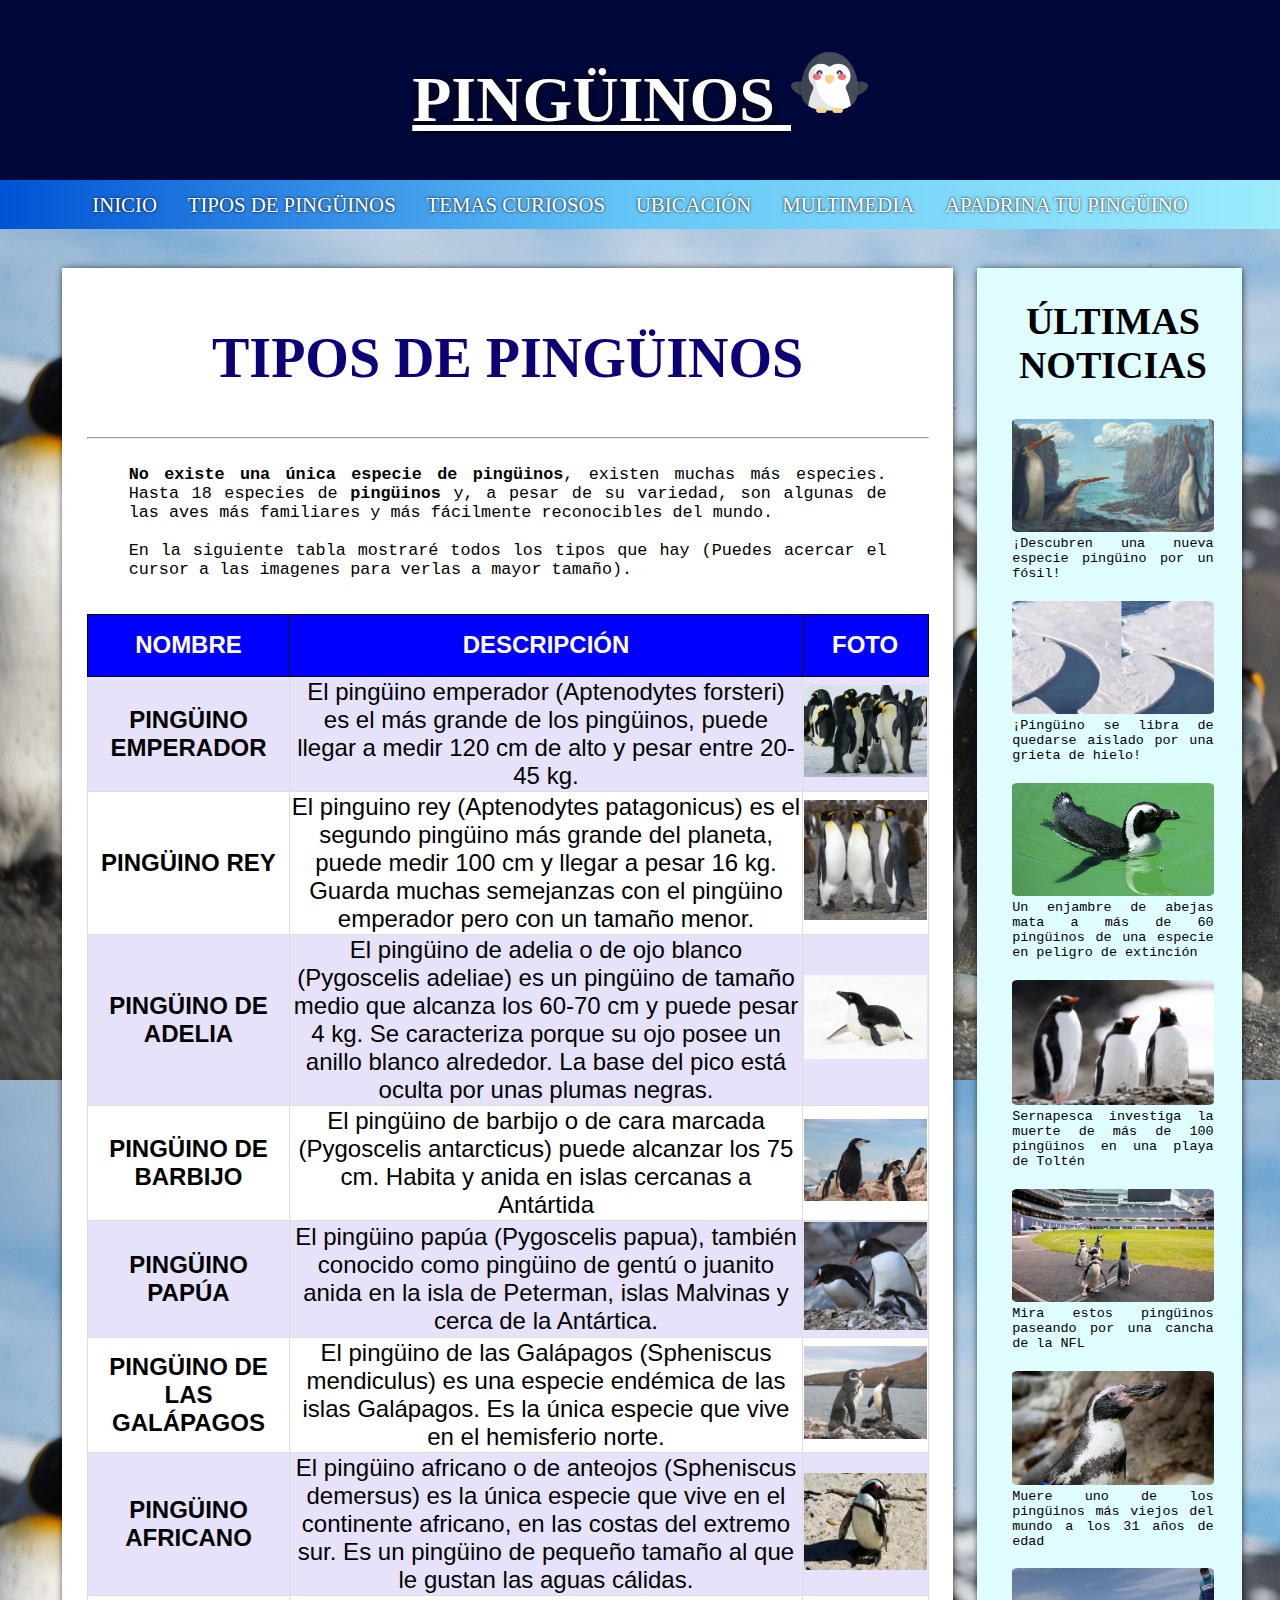
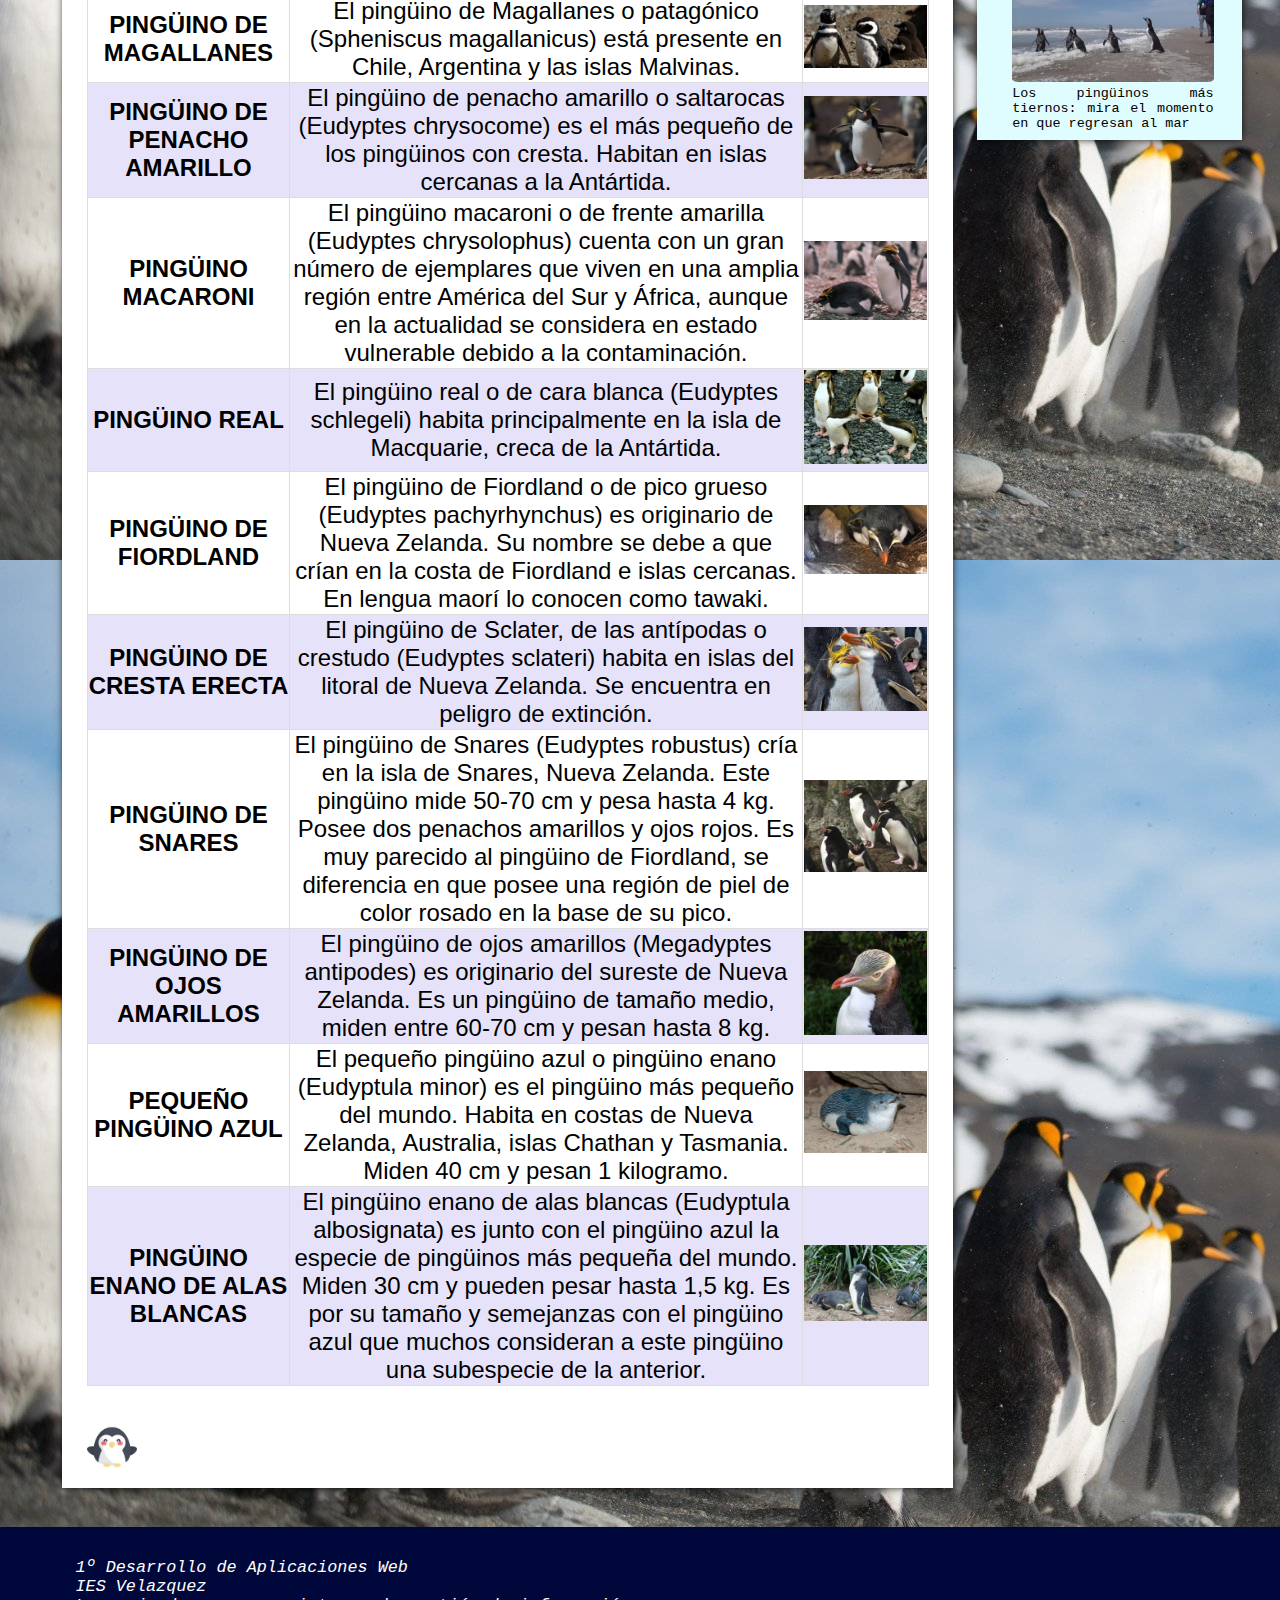
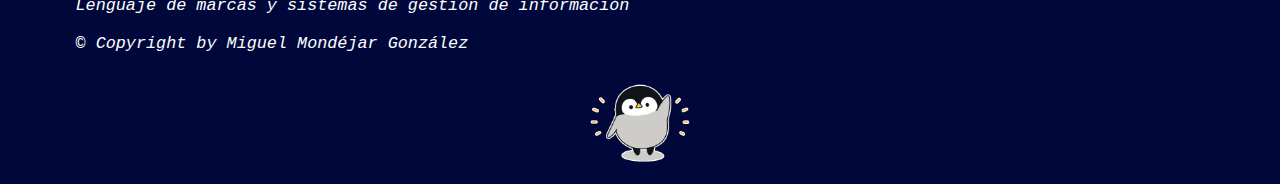
<file: tipos.html>
<!DOCTYPE html>
<html lang="es">

    <head>
        <meta charset="utf-8">
        <!-- Icono para la pagina -->
        <link class="icono" rel="icon" type="image/x-icon" href="imagenes/icono.ico">
        <!-- Hoja de estilo -->
        <link rel="stylesheet" href="estilos.css"> 
        <!-- Titulo de la página-->
        <title>Tipos de pingüinos</title>
    </head>

    <body>
        <div class="encabezadoMenu" id="menu">
            <!-- ENCABEZADO DE LA PÁGINA-->
            <header>
                <h1 class="titulo"><a href="index.html">PINGÜINOS <img class="icono" alt="Icono Pagina" src="imagenes/icono.png"></h1>
            </header>

            <!-- MENÚ DE LA PAGINA -->
            <nav class="menu">
                <ul class="listaMenu">
                    <li><a href="index.html">INICIO</a></li>
                    <li><a href="tipos.html">TIPOS DE PINGÜINOS</a></li>
                    <li><a href="temas.html">TEMAS CURIOSOS</a></li>
                    <li><a href="ubicacion.html">UBICACIÓN</a></li>
                    <li class="menuPlegable"><a href="multimedia.html" class="plegable">MULTIMEDIA</a>
                        <div class="plegable-content">
                          <a href="imagenes.html">IMÁGENES</a>
                          <a href="videos.html">VÍDEOS</a>
                        </div>
                    </li>
                    <li><a href="apadrina.html">APADRINA TU PINGÜINO</a></li>
                </ul>
            </nav>
        </div>

        <!-- CONTENIDO-->
        <div class="pagina">

            <!-- ASIDE con las últimas noticias sobre pingüinos -->
            <div class="aside">
                <aside class="cambioColor2">
                    <h2 class="h2">ÚLTIMAS NOTICIAS</h2>
                    <!-- Noticias -->
                    <a target="_blank" href="https://elpais.com/noticias/pinguinos/"><img class="imagenPequena" alt="Nueva especie descubierta" src="imagenes/fosil.jpg"></a>
                    <p>¡Descubren una nueva especie pingüino por un fósil!</p>
                    <br/>
                    <a target="_blank" href="https://www.20minutos.es/gonzoo/noticia/4940489/0/vuelve-a-las-redes-el-video-del-pingueino-que-se-libra-por-poco-de-quedarse-aislado-por-una-grieta-de-hielo/"><img class="imagenPequena" alt="Vídeo de pingüino" src="imagenes/video.jpeg"></a>
                    <p>¡Pingüino se libra de quedarse aislado por una grieta de hielo!</p>
                    <br/>
                    <a target="_blank" href="https://www.20minutos.es/noticia/4829842/0/un-enjambre-de-abejas-mata-en-a-mas-de-60-pingueinos-de-una-especie-en-peligro-de-extincion/"><img class="imagenPequena" alt="Pingüino" src="imagenes/abejasPingu.jpg"></a>
                    <p>Un enjambre de abejas mata a más de 60 pingüinos de una especie en peligro de extinción</p>
                    <br/>
                    <a target="_blank" href="https://www.24horas.cl/regiones/araucania/sernapesca-investiga-la-muerte-de-mas-de-100-pinguinos-en-una-playa-de-tolten-5210996"><img class="imagenPequena" alt="Pingüinos" src="imagenes/100pingu.jpg"></a>
                    <p>Sernapesca investiga la muerte de más de 100 pingüinos en una playa de Toltén</p>
                    <br/>
                    <a target="_blank" href="https://cnnespanol.cnn.com/video/pinguinos-nfl-shedd-acuario-visita-vestidores-futbol-americano-chicago-bears-soldiers-field-pkg-digital/"><img class="imagenPequena" alt="Pingüino en un estadio de NFL" src="imagenes/nflpingu.webp"></a>
                    <p>Mira estos pingüinos paseando por una cancha de la NFL</p>
                    <br/>
                    <a target="_blank" href="https://cnnespanol.cnn.com/video/estados-unidos-oregon-portland-muerte-pinguino-de-humboldt-mochica-viejo-cnne-encuentro/"><img class="imagenPequena" alt="Pingüino viejo" src="imagenes/viejopingu.webp"></a>
                    <p>Muere uno de los pingüinos más viejos del mundo a los 31 años de edad</p>
                    <br/>
                    <a target="_blank" href="https://cnnespanol.cnn.com/video/argentina-san-clemente-tuyu-pinguinos-tiernos-mar-perspectivas-buenos-aires-cnnee/"><img class="imagenPequena" alt="Pingüinos vuelven al mar" src="imagenes/marpingu.webp"></a>
                    <p>Los pingüinos más tiernos: mira el momento en que regresan al mar</p>
                </aside>
            </div>

            <!-- SECTION -->
            <div class="section"> 
                <main>
                    <section>
                        <article>
                            <h2 class="titulo2">TIPOS DE PINGÜINOS</h2>
                            <hr><br>
                            <p><strong>No existe una única especie de pingüinos</strong>, existen muchas más especies. Hasta 18 especies de <strong>pingüinos</strong> y, a pesar de su variedad, son algunas de las aves más familiares y más fácilmente reconocibles del mundo. 
                            <br><br>En la siguiente tabla mostraré todos los tipos que hay (Puedes acercar el cursor a las imagenes para verlas a mayor tamaño).
                            </p>
                            <br/>

                        </article>
                        
                        <!-- Tabla de pingüinos -->
                        <table class="tabla">
                            <!-- Títulos tabla-->
                            <tr>
                                <th>NOMBRE</th>
                                <th>DESCRIPCIÓN</th>
                                <th>FOTO</th>
                            </tr>
                            <!-- Tipos de pingüinos (NOMBRE, DESCRIPCIÓN y FOTO)-->
                            <tr>
                                <td><strong>PINGÜINO EMPERADOR</strong></td>
                                <td>El pingüino emperador (Aptenodytes forsteri) es el más grande de los pingüinos, puede llegar a medir 120 cm de alto y pesar entre 20-45 kg.</td>
                                <td><img class="imagenTabla" alt="Pingüino Emperador" src="imagenes/emperador.webp"></td>
                            </tr>
                            <tr>
                                <td><strong>PINGÜINO REY</strong></td>
                                <td>El pinguino rey (Aptenodytes patagonicus) es el segundo pingüino más grande del planeta, puede medir 100 cm y llegar a pesar 16 kg. Guarda muchas semejanzas con el pingüino emperador pero con un tamaño menor.</td>
                                <td><img class="imagenTabla" alt="Pingüino Rey" src="imagenes/rey.webp"></td>
                            </tr>
                            <tr>
                                <td><strong>PINGÜINO DE ADELIA</strong></td>
                                <td>El pingüino de adelia o de ojo blanco (Pygoscelis adeliae) es un pingüino de tamaño medio que alcanza los 60-70 cm y puede pesar 4 kg. Se caracteriza porque su ojo posee un anillo blanco alrededor. La base del pico está oculta por unas plumas negras.</td>
                                <td><img class="imagenTabla" alt="Pingüino de Adelia" src="imagenes/adelia.webp"></td>
                            </tr>
                            <tr>
                                <td><strong>PINGÜINO DE BARBIJO</strong></td>
                                <td>El pingüino de barbijo o de cara marcada (Pygoscelis antarcticus) puede alcanzar los 75 cm. Habita y anida en islas cercanas a Antártida</td>
                                <td><img class="imagenTabla" alt="Pingüino de barbijo" src="imagenes/pinguino_de_barbijo_21228_3_600.webp"></td>
                            </tr>
                            <tr>
                                <td><strong>PINGÜINO PAPÚA</strong></td>
                                <td>El pingüino papúa (Pygoscelis papua), también conocido como pingüino de gentú o juanito anida en la isla de Peterman, islas Malvinas y cerca de la Antártica.</td>
                                <td><img class="imagenTabla" alt="Pingüino Papúa" src="imagenes/papua.webp"></td>
                            </tr>
                            <tr>
                                <td><strong>PINGÜINO DE LAS GALÁPAGOS</strong></td>
                                <td>El pingüino de las Galápagos (Spheniscus mendiculus) es una especie endémica de las islas Galápagos. Es la única especie que vive en el hemisferio norte.</td>
                                <td><img class="imagenTabla" alt="Pingüino de las Galápagos" src="imagenes/galapagos.webp"></td>
                            </tr>
                            <tr>
                                <td><strong>PINGÜINO AFRICANO</strong></td>
                                <td>El pingüino africano o de anteojos (Spheniscus demersus) es la única especie que vive en el continente africano, en las costas del extremo sur. Es un pingüino de pequeño tamaño al que le gustan las aguas cálidas.</td>
                                <td><img class="imagenTabla" alt="Pingüino Africano" src="imagenes/africano.webp"></td>
                            </tr>
                            <tr>
                                <td><strong>PINGÜINO DE MAGALLANES</strong></td>
                                <td>El pingüino de Magallanes o patagónico (Spheniscus magallanicus) está presente en Chile, Argentina y las islas Malvinas.</td>
                                <td><img class="imagenTabla" alt="Pingüino de Magallanes" src="imagenes/magallanes.webp"></td>
                            </tr>
                            <tr>
                                <td><strong>PINGÜINO DE PENACHO AMARILLO</strong></td>
                                <td>El pingüino de penacho amarillo o saltarocas (Eudyptes chrysocome) es el más pequeño de los pingüinos con cresta. Habitan en islas cercanas a la Antártida.</td>
                                <td><img class="imagenTabla" alt="Pingüino de penacho amarillo" src="imagenes/amarillo.webp"></td>
                            </tr>
                            <tr>
                                <td><strong>PINGÜINO MACARONI</strong></td>
                                <td>El pingüino macaroni o de frente amarilla (Eudyptes chrysolophus) cuenta con un gran número de ejemplares que viven en una amplia región entre América del Sur y África, aunque en la actualidad se considera en estado vulnerable debido a la contaminación.</td>
                                <td><img class="imagenTabla" alt="Pingüino Macaroni" src="imagenes/macaroni.webp"></td>
                            </tr>
                            <tr>
                                <td><strong>PINGÜINO REAL</strong></td>
                                <td>El pingüino real o de cara blanca (Eudyptes schlegeli) habita principalmente en la isla de Macquarie, creca de la Antártida.</td>
                                <td><img class="imagenTabla" alt="Pingüino Real" src="imagenes/real.webp"></td>
                            </tr>
                            <tr>
                                <td><strong>PINGÜINO DE FIORDLAND</strong></td>
                                <td>El pingüino de Fiordland o de pico grueso (Eudyptes pachyrhynchus) es originario de Nueva Zelanda. Su nombre se debe a que crían en la costa de Fiordland e islas cercanas. En lengua maorí lo conocen como tawaki.</td>
                                <td><img class="imagenTabla" alt="Pingüino de Fiordland" src="imagenes/fiordland.webp"></td>
                            </tr>
                            <tr>
                                <td><strong>PINGÜINO DE CRESTA ERECTA</strong></td>
                                <td>El pingüino de Sclater, de las antípodas o crestudo (Eudyptes sclateri) habita en islas del litoral de Nueva Zelanda. Se encuentra en peligro de extinción.</td>
                                <td><img class="imagenTabla" alt="Pingüino de cresta erecta" src="imagenes/cresta.webp"></td>
                            </tr>
                            <tr>
                                <td><strong>PINGÜINO DE SNARES</strong></td>
                                <td>El pingüino de Snares (Eudyptes robustus) cría en la isla de Snares, Nueva Zelanda. Este pingüino mide 50-70 cm y pesa hasta 4 kg. Posee dos penachos amarillos y ojos rojos. Es muy parecido al pingüino de Fiordland, se diferencia en que posee una región de piel de color rosado en la base de su pico.</td>
                                <td><img class="imagenTabla" alt="Pingüino de Snares" src="imagenes/snares.webp"></td>
                            </tr>
                            <tr>
                                <td><strong>PINGÜINO DE OJOS AMARILLOS</strong></td>
                                <td>El pingüino de ojos amarillos (Megadyptes antipodes) es originario del sureste de Nueva Zelanda. Es un pingüino de tamaño medio, miden entre 60-70 cm y pesan hasta 8 kg.</td>
                                <td><img class="imagenTabla" alt="Pingüino de ojos amarillos" src="imagenes/ojosamari.webp"></td>
                            </tr>
                            <tr>
                                <td><strong>PEQUEÑO PINGÜINO AZUL</strong></td>
                                <td>El pequeño pingüino azul o pingüino enano (Eudyptula minor) es el pingüino más pequeño del mundo. Habita en costas de Nueva Zelanda, Australia, islas Chathan y Tasmania. Miden 40 cm y pesan 1 kilogramo. </td>
                                <td><img class="imagenTabla" alt="Pequeño pinguino azul" src="imagenes/azul.webp"></td>
                            </tr>
                            <tr>
                                <td><strong>PINGÜINO ENANO DE ALAS BLANCAS</strong></td>
                                <td>El pingüino enano de alas blancas (Eudyptula albosignata) es junto con el pingüino azul la especie de pingüinos más pequeña del mundo. Miden 30 cm y pueden pesar hasta 1,5 kg. Es por su tamaño y semejanzas con el pingüino azul que muchos consideran a este pingüino una subespecie de la anterior.</td>
                                <td><img class="imagenTabla" alt="Pingüino enano de alas blancas" src="imagenes/alasblancas.webp"></td>
                            </tr>
                        </table>
                        
                        <!-- Icono con un pingüino para regresar arriba al encabezado -->
                        <br><br><a class="volverArriba" href=#menu><img class="icono" alt="Icono Pagina" src="imagenes/icono.png"></a>
                    </section>
                </main>
            </div>
        </div>

        <!-- PIE DE PAGINA -->
        <footer>
            <address class="cambioColor"> <!-- Al pasar el ratón por encima, cambia de color-->
                <p> <br>1º Desarrollo de Aplicaciones Web <br>
                IES Velazquez<br>
                Lenguaje de marcas y sistemas de gestión de información<br><br>
                &copy; Copyright  by Miguel Mondéjar González</p>
                <img class="gif" alt="Gif pingüino" src="imagenes/gifPingu.gif">
            </address>
        </footer>
    </body>    
</html
</file>
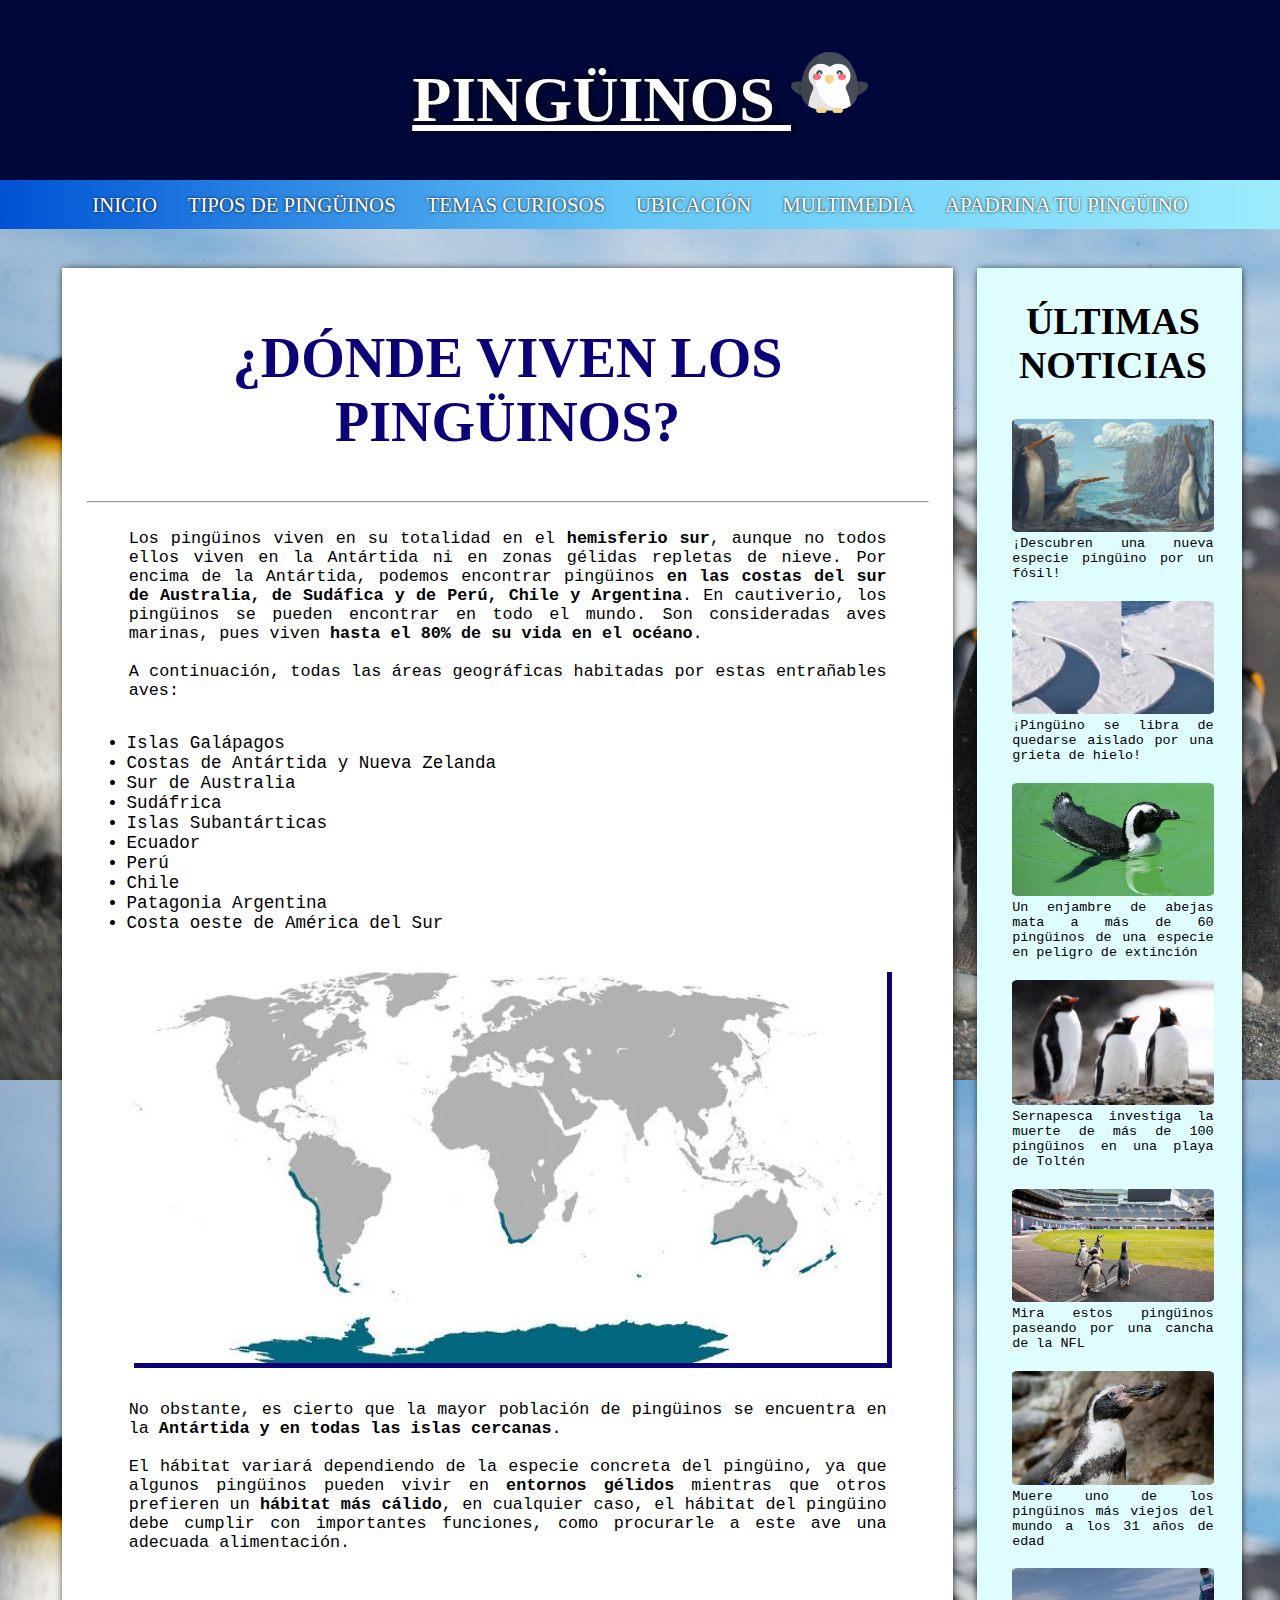
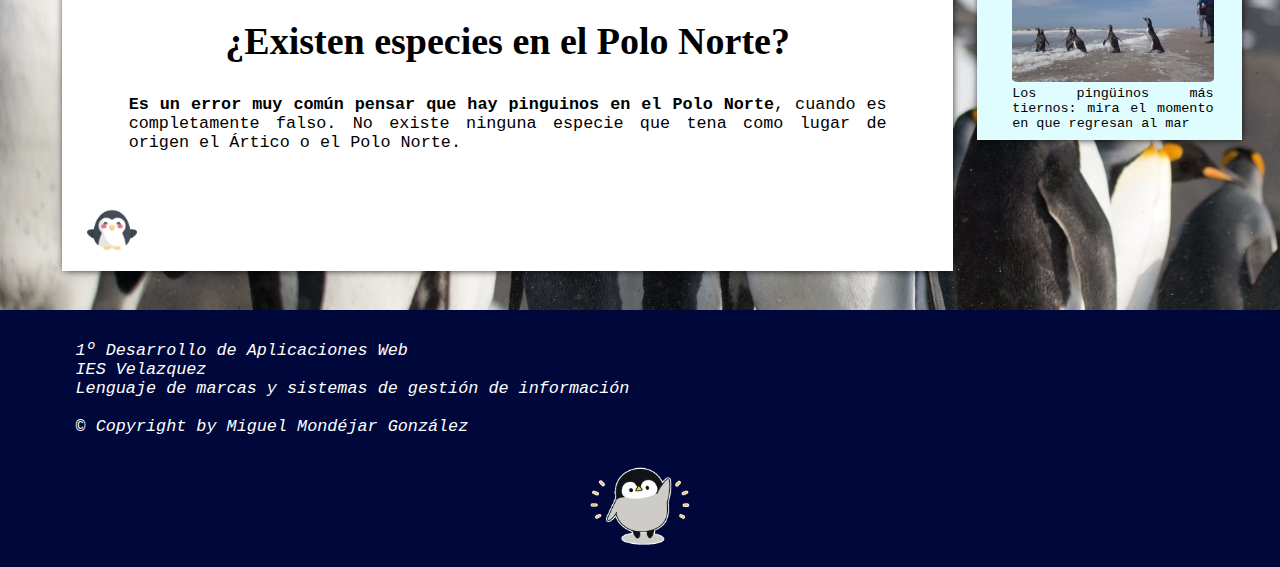
<file: ubicacion.html>
<!DOCTYPE html>
<html lang="es">

    <head>
        <meta charset="utf-8">
        <!-- Icono para la pagina -->
        <link class="icono" rel="icon" type="image/x-icon" href="imagenes/icono.ico">
        <!-- Hoja de estilo -->
        <link rel="stylesheet" href="estilos.css"> 
        <!-- Titulo de la página-->
        <title>Ubicación</title>
    </head>

    <body>
        <div class="encabezadoMenu" id="menu">
            <!-- ENCABEZADO DE LA PÁGINA-->
            <header>
                <h1 class="titulo"><a href="index.html">PINGÜINOS <img class="icono" alt="Icono Pagina" src="imagenes/icono.png"></h1>
            </header>

            <!-- MENÚ DE LA PAGINA -->
            <nav class="menu">
                <ul class="listaMenu">
                    <li><a href="index.html">INICIO</a></li>
                    <li><a href="tipos.html">TIPOS DE PINGÜINOS</a></li>
                    <li><a href="temas.html">TEMAS CURIOSOS</a></li>
                    <li><a href="ubicacion.html">UBICACIÓN</a></li>
                    <li class="menuPlegable"><a href="multimedia.html" class="plegable">MULTIMEDIA</a>
                        <div class="plegable-content">
                          <a href="imagenes.html">IMÁGENES</a>
                          <a href="videos.html">VÍDEOS</a>
                        </div>
                    </li>
                    <li><a href="apadrina.html">APADRINA TU PINGÜINO</a></li>
                </ul>
            </nav>
        </div>

        <!-- CONTENIDO-->
        <div class="pagina">

            <!-- ASIDE con las últimas noticias sobre pingüinos -->
            <div class="aside">
                <aside class="cambioColor2">
                    <h2 class="h2">ÚLTIMAS NOTICIAS</h2>
                    <!-- Noticias -->
                    <a target="_blank" href="https://elpais.com/noticias/pinguinos/"><img class="imagenPequena" alt="Nueva especie descubierta" src="imagenes/fosil.jpg"></a>
                    <p>¡Descubren una nueva especie pingüino por un fósil!</p>
                    <br/>
                    <a target="_blank" href="https://www.20minutos.es/gonzoo/noticia/4940489/0/vuelve-a-las-redes-el-video-del-pingueino-que-se-libra-por-poco-de-quedarse-aislado-por-una-grieta-de-hielo/"><img class="imagenPequena" alt="Vídeo de pingüino" src="imagenes/video.jpeg"></a>
                    <p>¡Pingüino se libra de quedarse aislado por una grieta de hielo!</p>
                    <br/>
                    <a target="_blank" href="https://www.20minutos.es/noticia/4829842/0/un-enjambre-de-abejas-mata-en-a-mas-de-60-pingueinos-de-una-especie-en-peligro-de-extincion/"><img class="imagenPequena" alt="Pingüino" src="imagenes/abejasPingu.jpg"></a>
                    <p>Un enjambre de abejas mata a más de 60 pingüinos de una especie en peligro de extinción</p>
                    <br/>
                    <a target="_blank" href="https://www.24horas.cl/regiones/araucania/sernapesca-investiga-la-muerte-de-mas-de-100-pinguinos-en-una-playa-de-tolten-5210996"><img class="imagenPequena" alt="Pingüinos" src="imagenes/100pingu.jpg"></a>
                    <p>Sernapesca investiga la muerte de más de 100 pingüinos en una playa de Toltén</p>
                    <br/>
                    <a target="_blank" href="https://cnnespanol.cnn.com/video/pinguinos-nfl-shedd-acuario-visita-vestidores-futbol-americano-chicago-bears-soldiers-field-pkg-digital/"><img class="imagenPequena" alt="Pingüino en un estadio de NFL" src="imagenes/nflpingu.webp"></a>
                    <p>Mira estos pingüinos paseando por una cancha de la NFL</p>
                    <br/>
                    <a target="_blank" href="https://cnnespanol.cnn.com/video/estados-unidos-oregon-portland-muerte-pinguino-de-humboldt-mochica-viejo-cnne-encuentro/"><img class="imagenPequena" alt="Pingüino viejo" src="imagenes/viejopingu.webp"></a>
                    <p>Muere uno de los pingüinos más viejos del mundo a los 31 años de edad</p>
                    <br/>
                    <a target="_blank" href="https://cnnespanol.cnn.com/video/argentina-san-clemente-tuyu-pinguinos-tiernos-mar-perspectivas-buenos-aires-cnnee/"><img class="imagenPequena" alt="Pingüinos vuelven al mar" src="imagenes/marpingu.webp"></a>
                    <p>Los pingüinos más tiernos: mira el momento en que regresan al mar</p>
                </aside>
            </div>

            <!-- SECTION -->
            <div class="section">
                <main>
                    <section>
                        <article>
                            <h2 class="titulo2">¿DÓNDE VIVEN LOS PINGÜINOS?</h2>
                            <hr><br>
                            <p> 
                                Los pingüinos viven en su totalidad en el <strong>hemisferio sur</strong>, aunque no todos ellos viven en la Antártida ni en zonas gélidas repletas de nieve.
                                Por encima de la Antártida, podemos encontrar pingüinos <strong>en las costas del sur de Australia, de Sudáfica y de Perú, Chile y Argentina</strong>. 
                                En cautiverio, los pingüinos se pueden encontrar en todo el mundo. Son consideradas aves marinas, pues viven <strong>hasta el 80% de su vida en el océano</strong>.
                                <br><br>A continuación, todas las áreas geográficas habitadas por estas entrañables aves:
                            </p>
                            <!-- Lista con las distintas ubicaciones -->
                            <ul class="listaUbicacion">
                                <li>Islas Galápagos</li>
                                <li>Costas de Antártida y Nueva Zelanda</li>
                                <li>Sur de Australia</li>
                                <li>Sudáfrica</li>
                                <li>Islas Subantárticas</li>
                                <li>Ecuador</li>
                                <li>Perú</li>
                                <li>Chile</li>
                                <li>Patagonia Argentina</li>
                                <li>Costa oeste de América del Sur</li>
                            </ul>
                            <br><img class="imagenGrande" alt="Mapa ubicacion sobre pingüinos" src="imagenes/mapa.jpg"><br>
                            <p>
                                <br>No obstante, es cierto que la mayor población de pingüinos se encuentra en la <strong>Antártida y en todas las islas cercanas</strong>.
                                <br><br>El hábitat variará dependiendo de la especie concreta del pingüino, ya que algunos pingüinos pueden vivir en <strong>entornos gélidos</strong> mientras que 
                                otros prefieren un <strong>hábitat más cálido</strong>, en cualquier caso, el hábitat del pingüino debe cumplir con importantes funciones, como procurarle a 
                                este ave una adecuada alimentación.<br><br>
                            </p>
                        </article>

                        <article>
                            <h2 class="h2">¿Existen especies en el Polo Norte?</h2>
                            <p>
                                <strong>Es un error muy común pensar que hay pinguinos en el Polo Norte</strong>, cuando es completamente falso. No existe ninguna especie que tena como lugar de 
                                origen el Ártico o el Polo Norte.
                            </p>
                        </article>

                        <!-- Icono con un pingüino para regresar arriba al encabezado -->
                        <br><br><a class="volverArriba" href=#menu><img class="icono" alt="Icono Pagina" src="imagenes/icono.png"></a>
                    </section>
                </main>
            </div>
        </div>

        <!-- PIE DE PAGINA -->
        <footer>
            <address class="cambioColor"> <!-- Al pasar el ratón por encima, cambia de color-->
                <p> <br>1º Desarrollo de Aplicaciones Web <br>
                IES Velazquez<br>
                Lenguaje de marcas y sistemas de gestión de información<br><br>
                &copy; Copyright  by Miguel Mondéjar González</p>
                <img class="gif" alt="Gif pingüino" src="imagenes/gifPingu.gif">
            </address>
        </footer>
    </body>
</html>
</file>
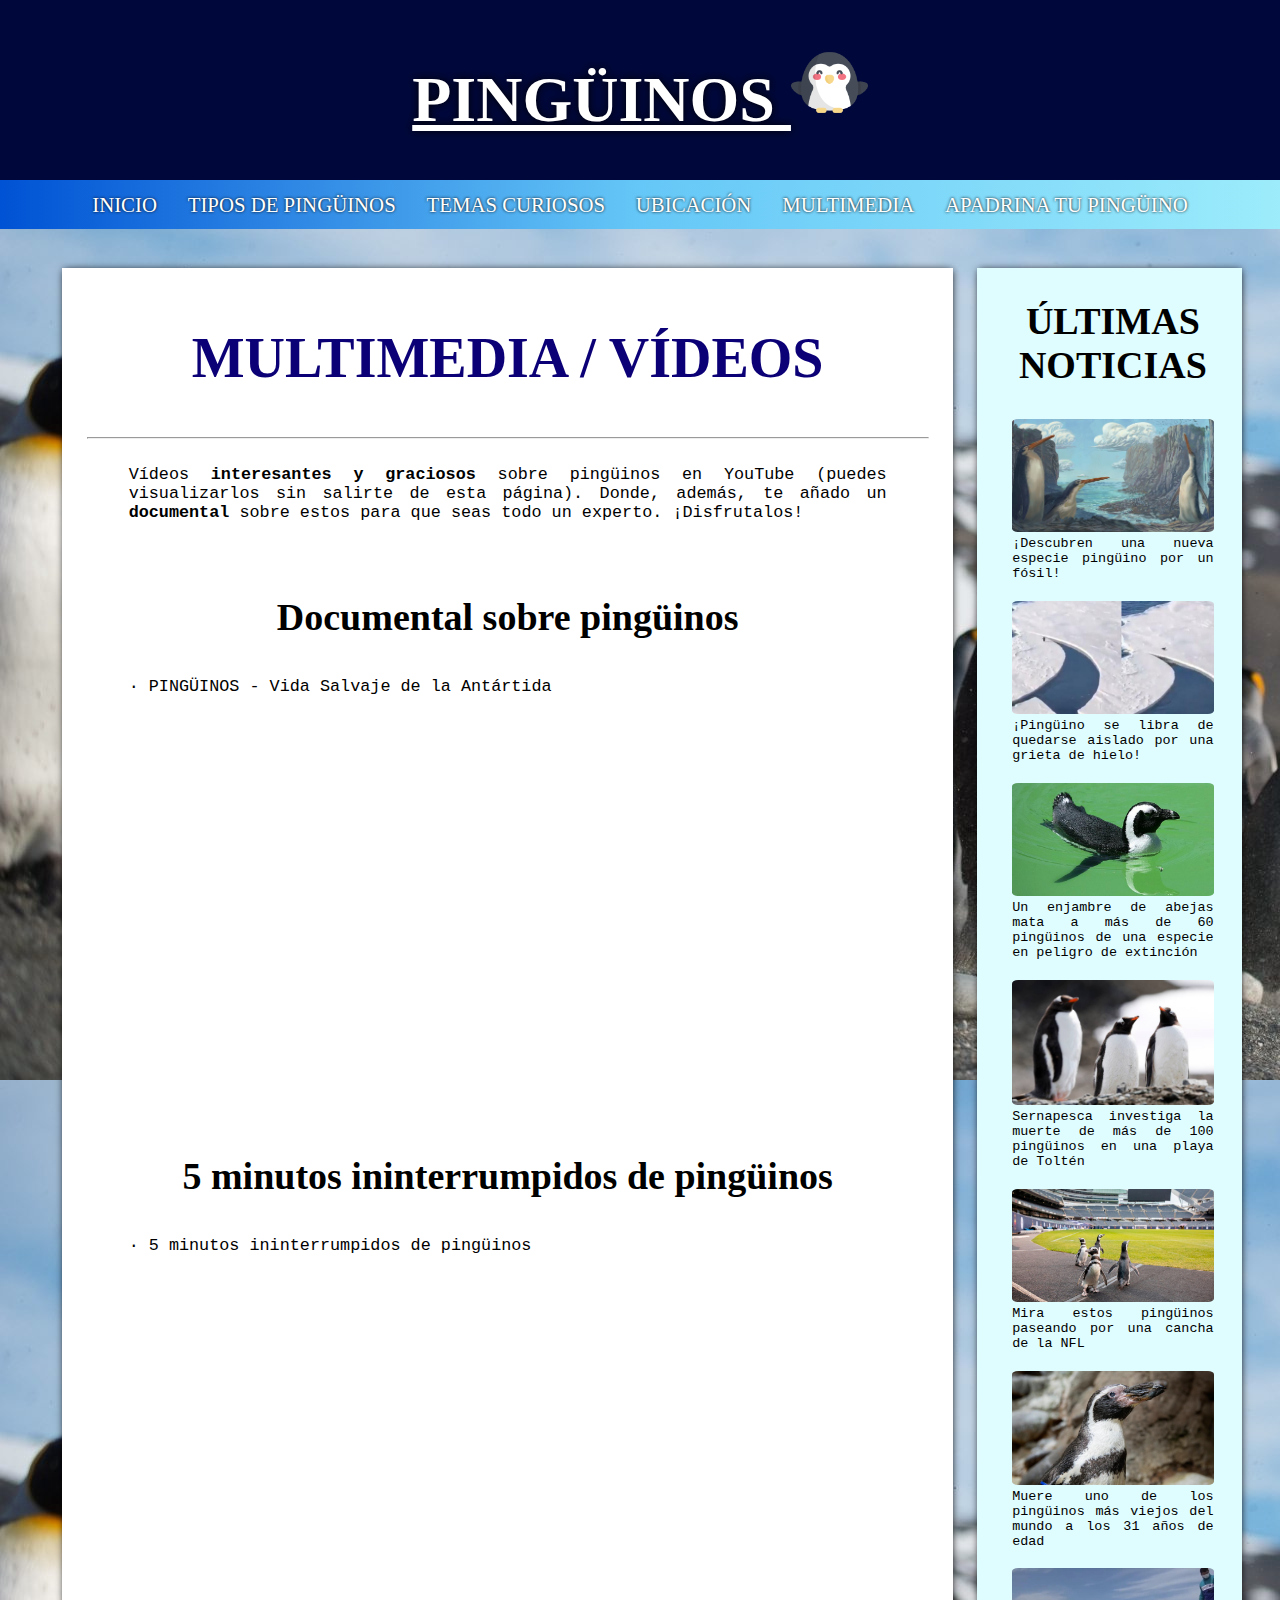
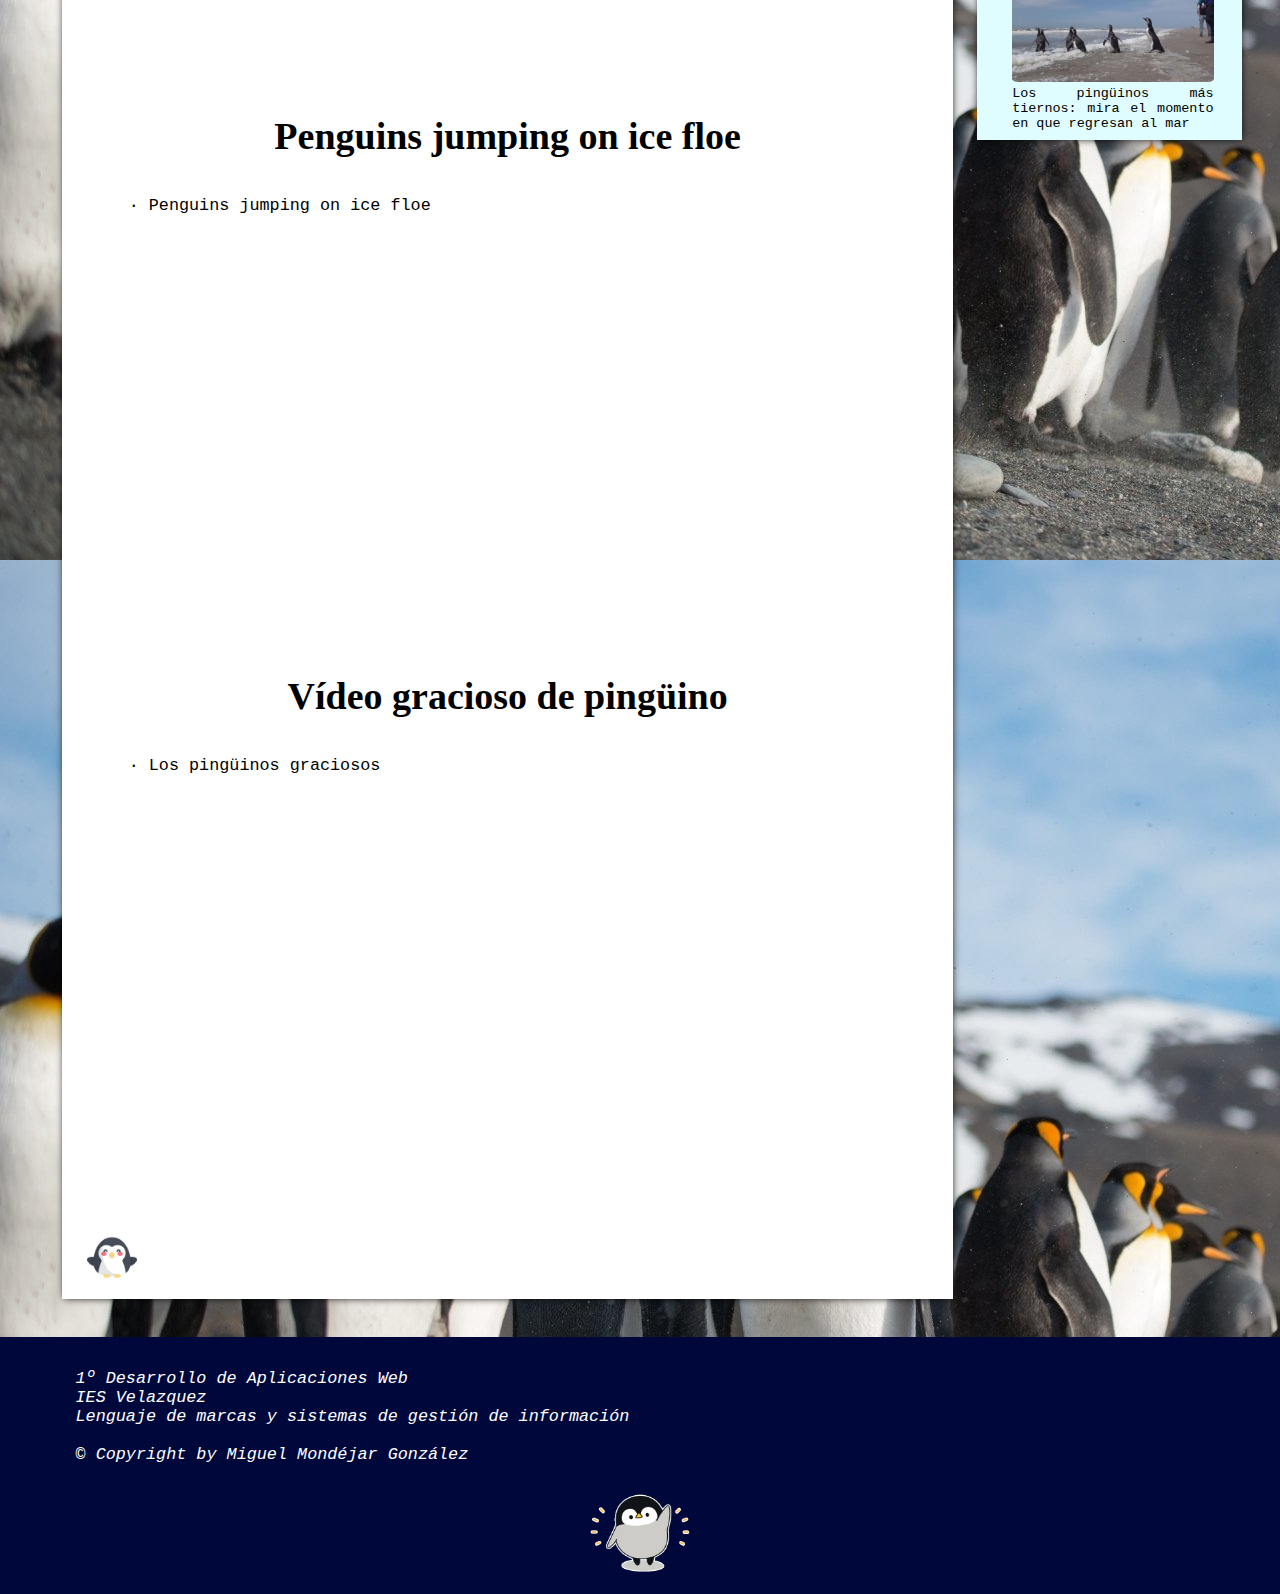
<file: videos.html>
<!DOCTYPE html>
<html lang="es">

    <head>
        <meta charset="utf-8">
        <!-- Icono para la pagina -->
        <link class="icono" rel="icon" type="image/x-icon" href="imagenes/icono.ico">
        <!-- Hoja de estilo -->
        <link rel="stylesheet" href="estilos.css"> 
        <!-- Titulo de la página-->
        <title>Multimedia/Vídeos</title>
    </head>

    <body>
        <div class="encabezadoMenu" id="menu">
            <!-- ENCABEZADO DE LA PÁGINA-->
            <header>
                <h1 class="titulo"><a href="index.html">PINGÜINOS <img class="icono" alt="Icono Pagina" src="imagenes/icono.png"></h1>
            </header>

            <!-- MENÚ DE LA PAGINA -->
            <nav class="menu">
                <ul class="listaMenu">
                    <li><a href="index.html">INICIO</a></li>
                    <li><a href="tipos.html">TIPOS DE PINGÜINOS</a></li>
                    <li><a href="temas.html">TEMAS CURIOSOS</a></li>
                    <li><a href="ubicacion.html">UBICACIÓN</a></li>
                    <li class="menuPlegable"><a href="multimedia.html" class="plegable">MULTIMEDIA</a>
                        <div class="plegable-content">
                          <a href="imagenes.html">IMÁGENES</a>
                          <a href="videos.html">VÍDEOS</a>
                        </div>
                    </li>
                    <li><a href="apadrina.html">APADRINA TU PINGÜINO</a></li>
                </ul>
            </nav>
        </div>

        <!-- CONTENIDO-->
        <div class="pagina">

            <!-- ASIDE con las últimas noticias sobre pingüinos -->
            <div class="aside">
                <aside class="cambioColor2">
                    <h2 class="h2">ÚLTIMAS NOTICIAS</h2>
                    <!-- Noticias -->
                    <a target="_blank" href="https://elpais.com/noticias/pinguinos/"><img class="imagenPequena" alt="Nueva especie descubierta" src="imagenes/fosil.jpg"></a>
                    <p>¡Descubren una nueva especie pingüino por un fósil!</p>
                    <br/>
                    <a target="_blank" href="https://www.20minutos.es/gonzoo/noticia/4940489/0/vuelve-a-las-redes-el-video-del-pingueino-que-se-libra-por-poco-de-quedarse-aislado-por-una-grieta-de-hielo/"><img class="imagenPequena" alt="Vídeo de pingüino" src="imagenes/video.jpeg"></a>
                    <p>¡Pingüino se libra de quedarse aislado por una grieta de hielo!</p>
                    <br/>
                    <a target="_blank" href="https://www.20minutos.es/noticia/4829842/0/un-enjambre-de-abejas-mata-en-a-mas-de-60-pingueinos-de-una-especie-en-peligro-de-extincion/"><img class="imagenPequena" alt="Pingüino" src="imagenes/abejasPingu.jpg"></a>
                    <p>Un enjambre de abejas mata a más de 60 pingüinos de una especie en peligro de extinción</p>
                    <br/>
                    <a target="_blank" href="https://www.24horas.cl/regiones/araucania/sernapesca-investiga-la-muerte-de-mas-de-100-pinguinos-en-una-playa-de-tolten-5210996"><img class="imagenPequena" alt="Pingüinos" src="imagenes/100pingu.jpg"></a>
                    <p>Sernapesca investiga la muerte de más de 100 pingüinos en una playa de Toltén</p>
                    <br/>
                    <a target="_blank" href="https://cnnespanol.cnn.com/video/pinguinos-nfl-shedd-acuario-visita-vestidores-futbol-americano-chicago-bears-soldiers-field-pkg-digital/"><img class="imagenPequena" alt="Pingüino en un estadio de NFL" src="imagenes/nflpingu.webp"></a>
                    <p>Mira estos pingüinos paseando por una cancha de la NFL</p>
                    <br/>
                    <a target="_blank" href="https://cnnespanol.cnn.com/video/estados-unidos-oregon-portland-muerte-pinguino-de-humboldt-mochica-viejo-cnne-encuentro/"><img class="imagenPequena" alt="Pingüino viejo" src="imagenes/viejopingu.webp"></a>
                    <p>Muere uno de los pingüinos más viejos del mundo a los 31 años de edad</p>
                    <br/>
                    <a target="_blank" href="https://cnnespanol.cnn.com/video/argentina-san-clemente-tuyu-pinguinos-tiernos-mar-perspectivas-buenos-aires-cnnee/"><img class="imagenPequena" alt="Pingüinos vuelven al mar" src="imagenes/marpingu.webp"></a>
                    <p>Los pingüinos más tiernos: mira el momento en que regresan al mar</p>
                </aside>
            </div>

            <!-- SECTION -->
            <div class="section">
                <main>
                    <section>
                        <article>
                            <h2 class="titulo2">MULTIMEDIA / VÍDEOS</h2>
                            <hr><br>
                            <p>Vídeos <strong>interesantes y graciosos</strong> sobre pingüinos en YouTube (puedes visualizarlos sin salirte de esta página). Donde, además, te añado 
                                un <strong>documental</strong> sobre estos para que seas todo un experto. ¡Disfrutalos!</p>
                            <br/>
                        </article>

                        <!-- Article con todos los vídeos -->
                        <article>
                            <h3 class="h2">Documental sobre pingüinos</h3>
                            <p>· PINGÜINOS - Vida Salvaje de la Antártida</p>
                            <!-- div para centrar el vídeo (iframe)-->
                            <div style="text-align:center;"><iframe width="740" height="400" src="https://www.youtube.com/embed/2KVv0E0Ri4g" title="YouTube video player" frameborder="0" allow="accelerometer; autoplay; clipboard-write; encrypted-media; gyroscope; picture-in-picture" allowfullscreen></iframe></div>

                            <h3 class="h2">5 minutos ininterrumpidos de pingüinos</h3>
                            <p>· 5 minutos ininterrumpidos de pingüinos</p>
                            <div style="text-align:center;"><iframe width="740" height="400" src="https://www.youtube.com/embed/Etu1rO7TMhg" title="YouTube video player" frameborder="0" allow="accelerometer; autoplay; clipboard-write; encrypted-media; gyroscope; picture-in-picture" allowfullscreen></iframe></div>

                            <h3 class="h2">Penguins jumping on ice floe</h3>
                            <p>· Penguins jumping on ice floe</p>
                            <div style="text-align:center;"><iframe width="740" height="400" src="https://www.youtube.com/embed/uhTRgpadGJI" title="YouTube video player" frameborder="0" allow="accelerometer; autoplay; clipboard-write; encrypted-media; gyroscope; picture-in-picture" allowfullscreen></iframe></div>

                            <h3 class="h2">Vídeo gracioso de pingüino</h3>
                            <p>· Los pingüinos graciosos</p>
                            <div style="text-align:center;"><iframe width="740" height="400" src="https://www.youtube.com/embed/h8qv2BW3-QY" title="YouTube video player" frameborder="0" allow="accelerometer; autoplay; clipboard-write; encrypted-media; gyroscope; picture-in-picture" allowfullscreen></iframe></div>
                        </article>
                        
                        <!-- Icono con un pingüino para regresar arriba al encabezado -->
                        <br><br><a class="volverArriba" href=#menu><img class="icono" alt="Icono Pagina" src="imagenes/icono.png"></a>
                    </section>

                </main>
            </div>
        </div>

        <!-- PIE DE PAGINA -->
        <footer>
            <address class="cambioColor"> <!-- Al pasar el ratón por encima, cambia de color-->
                <p> <br>1º Desarrollo de Aplicaciones Web <br>
                IES Velazquez<br>
                Lenguaje de marcas y sistemas de gestión de información<br><br>
                &copy; Copyright  by Miguel Mondéjar González</p>
                <img class="gif" alt="Gif pingüino" src="imagenes/gifPingu.gif">
            </address>
        </footer>
    </body>
</html>
</file>
<file: estilos.css>
/* CONTENIDO PAGINA */
/* Body */
body{
    background-image: url("imagenes/fondoHD.jpg"); 
    margin: 0%; padding: 0%;
}

/* Texto */
p, blockquote {
    padding-left: 5%; padding-right: 5%; padding-bottom: 2%;
    font-family: 'Courier New', Courier, monospace;
    font-size: 105%;
    text-align: justify;
    margin: auto;
}
/* Cambiando el color a la etiqueta mark */
mark{
    background-color: rgb(177, 239, 255); 
}

/* Listas */ 
.lista li{
    font-family: 'Courier New', Courier, monospace;
    font-size: 110%;
    color: black;
}

.listaUbicacion li{
    font-family: 'Courier New', Courier, monospace;
    font-size: 110%;
    color: black;
}

/* ENCABEZADO */ 
div.encabezadoMenu{
    padding-top: 0.1%;
    margin: auto;
    text-align: center;
    background-color: rgb(0, 8, 59);
}

/* MENU Y ENLACES */
.listaMenu{
    text-align: center;
    color: white;
    margin: 0%; padding: 0%;
    list-style-type: none;
    overflow: hidden;
    background: linear-gradient(to right, #0052d4, #65c7f7, #9cecfb);
}

.listaMenu li{
    font-size: 100%;
    display: inline-block;
    padding: 1%;
}

.listaMenu li a{
    text-decoration: none;
    font-family: fantasy;
    text-shadow: 0px 0px 3px black;
}

/* ANIMACIONES TEXTO */ 

/* Menu */
/* link: color del enlace */
.listaMenu a:link {color: white;} 
/* visited: color del enlace ya visitado (sigue con el mismo color) */
.listaMenu a:visited {color: white;} 
/* hover: al pasar el ratón por encima */
.listaMenu a:hover {color: aqua;} 
/* Active: Al hacer click al enlace */
.listaMenu a:active {color: rgb(24, 145, 167);}

/* Titulo de la página*/
.titulo a:link {color: white;} 
.titulo a:visited {color: white;} 
.titulo a:hover {color: aqua;} 
.titulo a:active {color: rgb(24, 145, 167);}

/* Para cambiar el color al texto al pasar el ratón (Claro) */
.cambioColor p:visited {color: white;} 
.cambioColor p:hover {color: rgb(137, 247, 255);} 

/* Para cambiar el color al texto al pasar el ratón (Oscuro) */
.cambioColor2 p:visited {color: white;} 
.cambioColor2 p:hover {color: rgb(0, 2, 112); font-weight: bold;} 

.menu{
    padding: 0px;
    margin: 0px;
    text-align: center;
    font-size: 130%;
    overflow: hidden;
}

/* MENÚ PLEGABLE (MULTIMEDIA) para separar la página en imágenes y vídeos*/
li a, .plegable {
    display: inline-block;
    text-align: center;
    text-decoration: none;
}

.plegable-content {
    display: none;
    position: absolute;
    background-color: #74d1ff;
}
  
.plegable-content a {
    padding: 12px 15px;
    text-decoration: none;
    display: block;
    text-align: center;
}
    
.menuPlegable:hover .plegable-content {
    display: block;
}

/* MOVIMIENTOS */
/* Imagenes Aside (Se amplia la imagen) */
.imagenPequena:hover {
    transform: scale(1.07); 
}
.imagenPequena {
    transition: transform .2s; 
}
/* Al pasar el ratón se le aplica un filtro brillante */
a:hover .imagenPequena {filter: brightness(1.25);} 

/* Imagenes Tabla Tipos (Se amplia la imagen) */
.imagenTabla:hover {
    transform: scale(1.7); 
}
.imagenTabla {
    transition: transform .3s; 
}

/* TITULOS */
.titulo{
    font-family: fantasy;
    color: rgb(25, 0, 255);
    font-size: 400%;
    text-align: center;
    text-shadow: 0px 0px 8px black;
}

.h2Titulo{
    font-family: fantasy;
    font-size: 40px;
    text-align: left;
}

.titulo2{
    font-family: fantasy;
    color: rgb(12, 0, 119);
    font-size: 350%;
    text-align: center;
    padding: 0%;
}

.tituloPag{
    font-family: fantasy;
    color: rgb(23, 23, 218);
    font-size: 40px;
    text-align: center;
    text-shadow: 7px 7px 0px;
}

.h2{
    font-family: fantasy;
    font-size: 38px;
    text-align: center;
}

.h3{
    font-family: fantasy;
    font-size: 30px;
    text-align: left;
}

/* DIV */
div.pagina{
    margin: 3%;
    width: auto;
    font-size: 100%;
    text-align: center;
}

/* Aside */
aside{
    margin: 2%;
    padding-left: 3%;
}

div.aside{
    float: right;
    width: 20%;
    font-size: 80%;
    padding-left: 1%; padding-right: 1%;
    background-color: rgb(223, 252, 255);
    box-shadow: 0px 0px 8px -1.5px;
}

/* Section */
div.section{
    margin: 2%;
    padding: 1%; padding-left: 2%; padding-right: 2%;
    width: 70%;
    background-color: white;
    text-align: justify;
    box-shadow: 0px 0px 8px -1.5px;
}

/* IMAGENES */ 
.imagenPequena{
    width: 90%;
    border-radius: 3%;
}
.imagenTabla{
    width: 100%;
}
.imagenGrande{
    width: 90%;
    display: block;
    margin: auto;
    box-shadow: 5px 5px rgb(12, 0, 119);
}
.imagenPaginaMultimedia{
    width: 95%;
    display: block;
    margin: auto;
}
.imagenGigante{
    width: 90%;
    border-radius: 3%;
    display: block;
    margin:auto;
}
.imagenRecord{
    width: 70%;
    display: block;
    margin: auto;
}
.icono{
    width: 6%;
}
.volverArriba{
    width: 6.5%;
}

/* TABLAS */
.tabla {
    width: 100%;
    border: 1px solid black;
    border-collapse: collapse;
    font-size: 150%;
    text-align: center;
    font-family: 'Gill Sans', 'Gill Sans MT', Calibri, 'Trebuchet MS', sans-serif;
}
/* Al pasar el ratón por encima, cambia de color*/
.tabla tr:nth-child(even){background-color: rgb(230, 226, 250)}
.tabla tr:hover {background-color: rgb(219, 253, 248);}

.tabla th {
    text-align: center;
    padding: 2%;
    background-color: blue;
    color: white;
    border-style: solid;
    font-size: 100%;
    border: 1px solid black;
}

.tabla td{
    border: 1px solid #ddd;
    font-size: 100%;
    text-align: center;
}

/* PIE DE PAGINA */ 
footer{
    padding: 1%;
    margin: auto;
    background-color: rgb(0, 8, 59);
    font-size: 100%;
    color: white;
    text-align: center;
}

/* GIF */
.gif{
    width: 10%;
}
</file>
